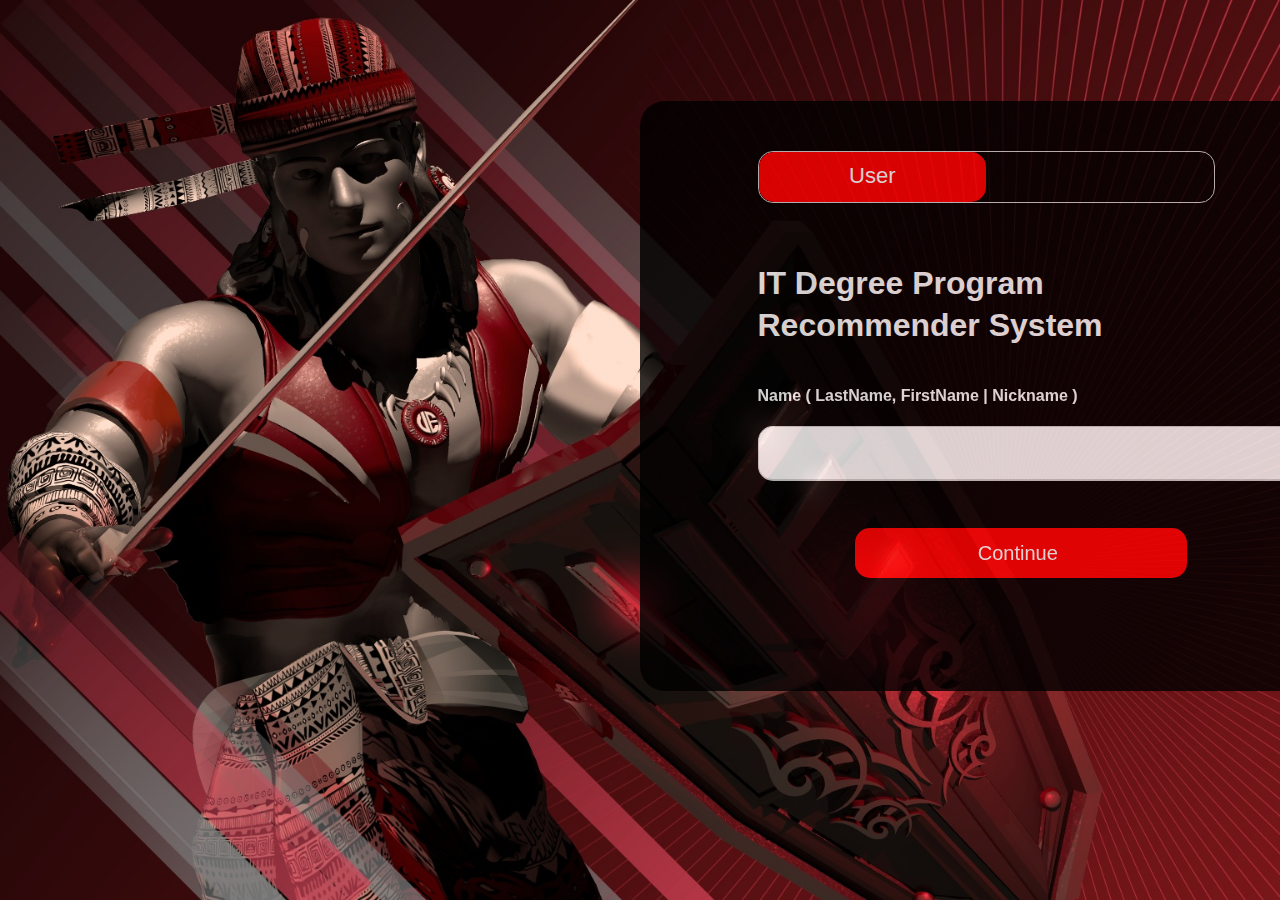
<file: templates/index.html>
<!DOCTYPE html>
<html lang="en">
<head>
    <meta charset="UTF-8">
    <meta name="viewport" content="width=device-width, initial-scale=1.0">
    <title>Login Page</title>
    <!--css link-->
    <link rel="stylesheet" href="../static/index-style.css">
</head>
<body>
    <!--container for login-->
    <div class="login-form">
        <div class="form-container">
            <!--container for user/admin-->
            <div class="slide-controls">
                <input type="radio" name="slide" id="login" checked>
                <input type="radio" name="slide" id="signup">
                <label for="login" class="slide login">User</label>
                <label for="signup" class="slide signup">Admin</label>
                <div class="slider-tab"></div>
            </div>
        </div>
        <!--container for app title-->
        <div style="margin-top: 8%;">
            <h1 style="color: white; text-align: left; padding-left: 15%; margin-bottom: 5px;">IT Degree Program</h1>
            <h1 style="color: white; text-align: left; padding-left: 15%; margin-top: 5px;">Recommender System</h1>
        </div>
        <!--container for input details-->
        <div class="form-container">
            <div class="form-inner">
                <!--user login page-->
                <form action="/login" class="login" method="post">
                <h4 style="color: white; text-align: left;">Name ( LastName, FirstName | Nickname )</h4>
                <div class="field">
                    <input type="text" name="username" placeholder="" required>
                </div>
                <div style="padding-left: 15%; margin-top: 8%;">
                    <div class="field btn">
                        <div class="btn-layer"></div>
                        <input type="submit" value="Continue">
                    </div>
                </div>
                </form>
                <!--admin login page-->
                <form action="" class="signup" method="post">
                <div class="field">
                    <input type="text" name="email" placeholder="Email Address" required>
                </div>
                <div class="field">
                    <input type="password" name="password" placeholder="Password" required>
                </div>
                <div style="padding-left: 15%; margin-top: 8%;">
                    <div class="field btn">
                        <div class="btn-layer"></div>
                        <input type="submit" value="Login">
                    </div>
                </div>
                </form>
            </div>
        </div>
    </div>
    <script>

    </script>
    <script src="../static/index-script.js"></script>
</body>
</html>
</file>
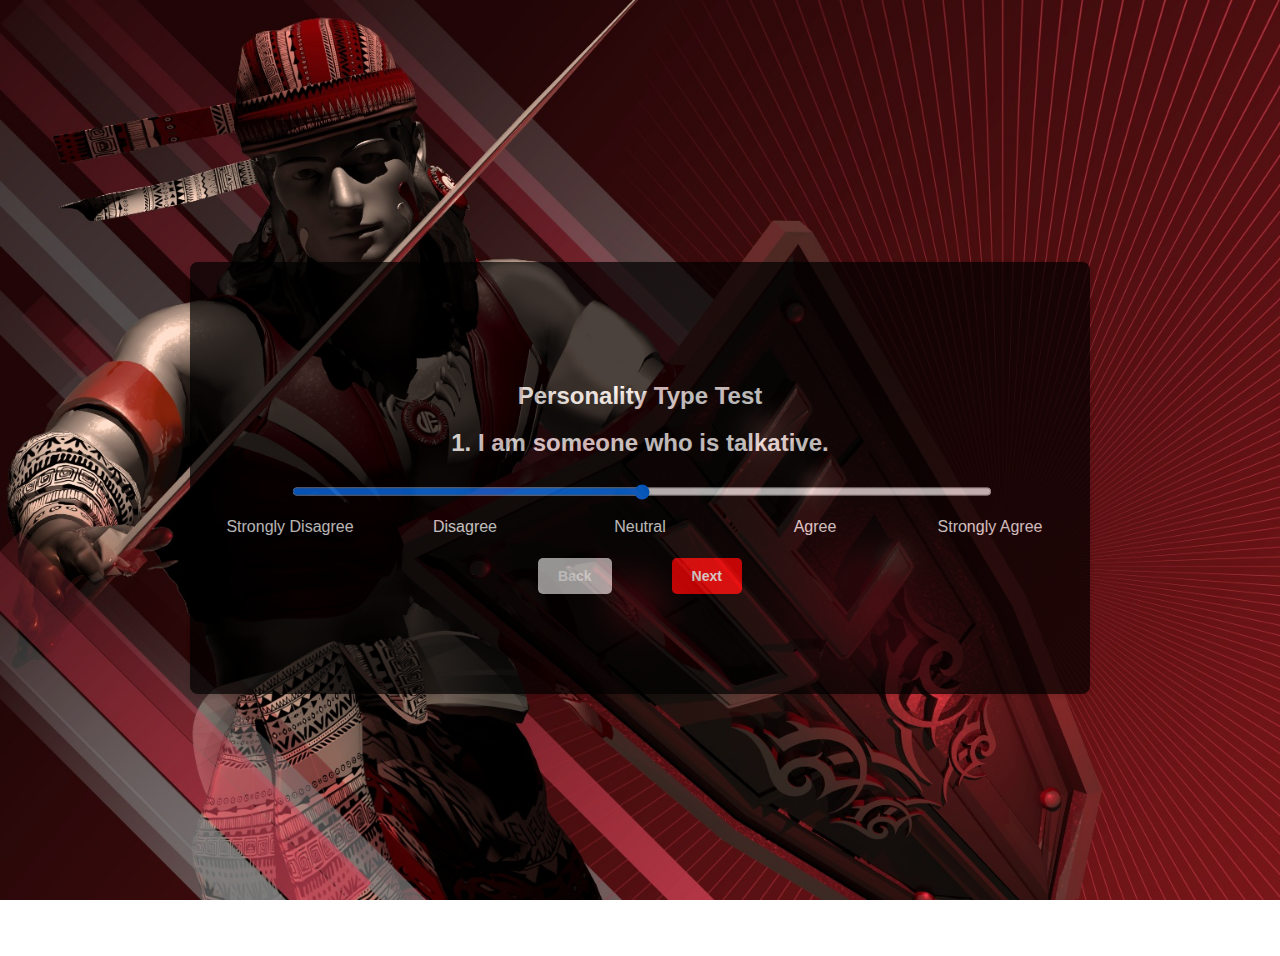
<file: bfi-test.html>
<!DOCTYPE html>
<html lang="en">
<head>
    <title>BFI-44 Personality Test</title>
    <style>
        body {
            background-image:url('../static/Images/wallpaper.jpg');
            background-attachment:fixed;
            background-repeat: no-repeat;
            background-size: cover;
            font-family: Roobert,-apple-system,BlinkMacSystemFont,"Segoe UI",Helvetica,Arial,sans-serif,"Apple Color Emoji","Segoe UI Emoji","Segoe UI Symbol";
            padding: 20px;
            display: flex;
            justify-content: center;
            align-items: center;
            height: 100vh;
        }
        .question-card {
            background: black;
            opacity: 0.7;
            border-radius: 8px;
            padding: 30px;
            box-shadow: 0 2px 5px rgba(0,0,0,0.1);
            max-width: 700px;
            width: 100%;
            text-align: center;
            padding: 100px;
        }
        .slider-container {
            margin: 20px 0;
        }
        .slider-container input[type="range"] {
            width: 100%;
            height: 25px;
        }
        .slider-labels {
            position: relative;
            width: 100%;
            margin-top: 10px;
            height: 20px;
            padding: 0 15px; /* Add padding to prevent clipping */
            box-sizing: border-box;
        }

        .slider-labels span {
            position: absolute;
            transform: translateX(-50%);
            width: max-content;
            font-size: 1em;
            white-space: nowrap;
        }

        .slider-labels span:nth-child(1) { left: 0%; text-align: left; }
        .slider-labels span:nth-child(2) { left: 25%; }
        .slider-labels span:nth-child(3) { left: 50%; }
        .slider-labels span:nth-child(4) { left: 75%; }
        .slider-labels span:nth-child(5) { left: 100%; text-align: right; }

        .navigation-buttons {
            margin-top: 20px;
            display: flex;
            justify-content: center;
            gap: 60px;
        }
        button {
            padding: 10px 20px;
            border: none;
            border-radius: 5px;
            background-color: red;
            color: white;
            cursor: pointer;
            font-weight: bold;
            font-size: 14px;
        }
        button:disabled {
            background-color: #ccc;
        }
        h2, span {
            color: white;
        }
    </style>
</head>
<body>
    <div class="question-card">
        <h2>Personality Type Test</h2>
        <h2 id="question-text"></h2>
        <div class="slider-container">
            <input type="range" min="1" max="5" id="question-range" value="3">
            <div class="slider-labels">
                <span>Strongly Disagree</span>
                <span>Disagree</span>
                <span>Neutral</span>
                <span>Agree</span>
                <span>Strongly Agree</span>
            </div>
        </div>

        <div class="navigation-buttons">
            <button id="back-btn" onclick="previousQuestion()">Back</button>
            <button id="next-btn" onclick="nextQuestion()">Next</button>
        </div>
    </div>

    <script>
        const questions = [
            "I am someone who is talkative.",
            "I am someone who tends to find fault with others.",
            "I am someone who does a thorough job.",
            "I am someone who is depressed.",
            "I am someone who is original, comes up with new ideas.",
            "I am someone who is reserved.",
            "I am someone who is helpful and unselfish with others.",
            "I am someone who can be somewhat careless.",
            "I am someone who is relaxed, handles stress well.",
            "I am someone who is curious about many different things.",
            "I am someone who is full of energy.",
            "I am someone who starts quarrel with others.",
            "I am someone who is a reliable worker.",
            "I am someone who can be tense.",
            "I am someone who is ingenious, deep thinker.",
            "I am someone who generates a lot of enthusiasm.",
            "I am someone who has a forgiving nature.",
            "I am someone who tends to be disorganized.",
            "I am someone who worries a lot.",
            "I am someone who has an active imagination.",
            "I am someone who tends to be quiet.",
            "I am someone who is generally trusting.",
            "I am someone who tends to be lazy.",
            "I am someone who is emotionally stable, not easily upset.",
            "I am someone who is inventive.",
            "I am someone who has an assertive personality.",
            "I am someone who can be cold and aloof.",
            "I am someone who perseveres until the task is finished.",
            "I am someone who can be moody.",
            "I am someone who values artistic.",
            "I am someone who is sometimes shy, inhibited.",
            "I am someone who is considerate and kind to almost.",
            "I am someone who does things efficiently.",
            "I am someone who remains calm in tense situations.",
            "I am someone who prefers work that is routine.",
            "I am someone who is outgoing, sociable.",
            "I am someone who is sometimes rude to others.",
            "I am someone who makes plans and follows through with them.",
            "I am someone who gets nervous easily.",
            "I am someone who likes to reflect, play with ideas.",
            "I am someone who has few artistic interests.",
            "I am someone who likes to cooperate with others.",
            "I am someone who is easily distracted",
            "I am someone who is sophisticated in art, music, or literature"
        ];

        const answers = new Array(44).fill(3);
        let currentIndex = 0;

        function updateQuestion() {
            document.getElementById("question-text").textContent = `${currentIndex + 1}. ${questions[currentIndex]}`;
            document.getElementById("question-range").value = answers[currentIndex];

            document.getElementById("back-btn").disabled = currentIndex === 0;

            const nextBtn = document.getElementById("next-btn");
            nextBtn.textContent = currentIndex === questions.length - 1 ? "Submit" : "Next";
        }

        function previousQuestion() {
            if (currentIndex > 0) {
                answers[currentIndex] = parseInt(document.getElementById("question-range").value);
                currentIndex--;
                updateQuestion();
            }
        }

        function nextQuestion() {
            answers[currentIndex] = parseInt(document.getElementById("question-range").value);

            if (currentIndex === questions.length - 1) {
                submitBFI();
            } else {
                currentIndex++;
                updateQuestion();
            }
        }

        function submitBFI() {
            const traits = {
                O: [5, 10, 15, 20, 25, 30, 35, 40, 44],
                C: [3, 8, 13, 18, 23, 28, 33, 38, 43],
                E: [1, 6, 11, 16, 21, 26, 31, 36],
                A: [2, 7, 12, 17, 22, 27, 32, 37, 42],
                N: [4, 9, 14, 19, 24, 29, 34, 39, 41]
            };

            const reversed = [6, 21, 31, 2, 12, 27, 37, 9, 19, 29, 41, 8, 18, 23, 43];
            const scores = { O: 0, C: 0, E: 0, A: 0, N: 0 };

            for (let trait in traits) {
                traits[trait].forEach(q => {
                    let val = answers[q - 1];
                    if (reversed.includes(q)) val = 6 - val;
                    scores[trait] += val;
                });
            }

            const resultArray = [scores.O, scores.C, scores.E, scores.A, scores.N];

            const form = document.createElement("form");
            form.method = "POST";
            form.action = "/personality_test";

            const input = document.createElement("input");
            input.type = "hidden";
            input.name = "bfi_scores";
            input.value = JSON.stringify(resultArray);
            form.appendChild(input);

            document.body.appendChild(form);
            form.submit();
        }

        // Loads first question
        updateQuestion();
    </script>
</body>
</html>
</file>
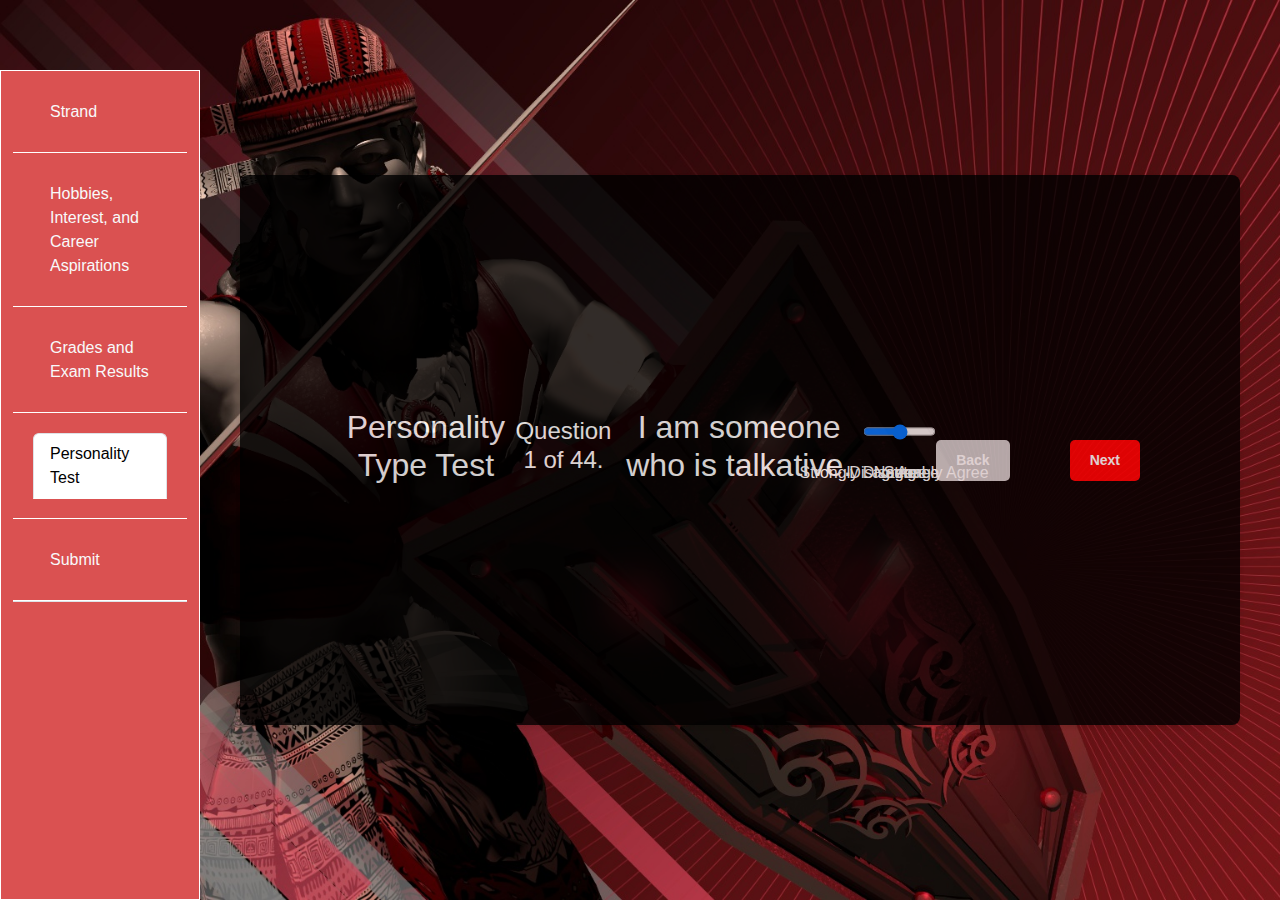
<file: templates/bfi-test.html>
<!DOCTYPE html>
<html lang="en">
<head>
    <meta charset="UTF-8">
    <meta name="viewport" content="width=device-width, initial-scale=1.0">
    <title>Personality Test Form</title>
    <link href="https://cdn.jsdelivr.net/npm/bootstrap@5.3.2/dist/css/bootstrap.min.css" rel="stylesheet">
    <link href="../static/personality-styles.css" rel="stylesheet">
    <style>
        body {
              animation: fadeIn 1s ease-in-out;
              color: white;
          }
          @keyframes fadeIn {
              from { opacity: 0; }
              to { opacity: 1; }
          }
    </style>
</head>
<body>
    <div class="container fixed-nav">
        <ul class="nav nav-tabs justify-content-center">
            <li class="nav-item">
                <a class="nav-link text-light" href="#">Strand</a>
            </li>
            <li class="nav-item">
                <a class="nav-link text-light" href="#">Hobbies, Interest, and Career Aspirations</a>
            </li>
            <li class="nav-item">
                <a class="nav-link text-light" href="#">Grades and Exam Results</a>
            </li>
            <li class="nav-item">
                <a class="nav-link active" href="#">Personality Test</a>
            </li>
            <li class="nav-item">
                <a class="nav-link text-light" href="#">Submit</a>
            </li>
        </ul>
    </div>
    <div class="card-contain">
        <h2>Personality Type Test</h2>
        <h4 id="question-number"></h4>
        <h2 id="question-text"></h2>
        <div class="slide-contain">
            <input type="range" min="1" max="5" id="question-range" value="3">
            <div class="slider-labels-style">
                <span>Strongly Disagree</span>
                <span>Disagree</span>
                <span>Neutral</span>
                <span>Agree</span>
                <span>Strongly Agree</span>
            </div>
        </div>

        <div class="navigation-buttons">
            <button id="back-btn" onclick="previousQuestion()">Back</button>
            <button id="next-btn" onclick="nextQuestion()">Next</button>
        </div>
    </div>

    <script>
        const questions = [
            "I am someone who is talkative.",
            "I am someone who tends to find fault with others.",
            "I am someone who does a thorough job.",
            "I am someone who is depressed.",
            "I am someone who is original, comes up with new ideas.",
            "I am someone who is reserved.",
            "I am someone who is helpful and unselfish with others.",
            "I am someone who can be somewhat careless.",
            "I am someone who is relaxed, handles stress well.",
            "I am someone who is curious about many different things.",
            "I am someone who is full of energy.",
            "I am someone who starts quarrel with others.",
            "I am someone who is a reliable worker.",
            "I am someone who can be tense.",
            "I am someone who is ingenious, deep thinker.",
            "I am someone who generates a lot of enthusiasm.",
            "I am someone who has a forgiving nature.",
            "I am someone who tends to be disorganized.",
            "I am someone who worries a lot.",
            "I am someone who has an active imagination.",
            "I am someone who tends to be quiet.",
            "I am someone who is generally trusting.",
            "I am someone who tends to be lazy.",
            "I am someone who is emotionally stable, not easily upset.",
            "I am someone who is inventive.",
            "I am someone who has an assertive personality.",
            "I am someone who can be cold and aloof.",
            "I am someone who perseveres until the task is finished.",
            "I am someone who can be moody.",
            "I am someone who values artistic.",
            "I am someone who is sometimes shy, inhibited.",
            "I am someone who is considerate and kind to almost.",
            "I am someone who does things efficiently.",
            "I am someone who remains calm in tense situations.",
            "I am someone who prefers work that is routine.",
            "I am someone who is outgoing, sociable.",
            "I am someone who is sometimes rude to others.",
            "I am someone who makes plans and follows through with them.",
            "I am someone who gets nervous easily.",
            "I am someone who likes to reflect, play with ideas.",
            "I am someone who has few artistic interests.",
            "I am someone who likes to cooperate with others.",
            "I am someone who is easily distracted",
            "I am someone who is sophisticated in art, music, or literature"
        ];

        const answers = new Array(44).fill(3);
        let currentIndex = 0;

        function updateQuestion() {
            document.getElementById("question-number").textContent = `Question ${currentIndex + 1} of 44.`
            document.getElementById("question-text").textContent = `${questions[currentIndex]}`;
            document.getElementById("question-range").value = answers[currentIndex];

            document.getElementById("back-btn").disabled = currentIndex === 0;

            const nextBtn = document.getElementById("next-btn");
            nextBtn.textContent = currentIndex === questions.length - 1 ? "Submit" : "Next";
        }

        function previousQuestion() {
            if (currentIndex > 0) {
                answers[currentIndex] = parseInt(document.getElementById("question-range").value);
                currentIndex--;
                updateQuestion();
            }
        }

        function nextQuestion() {
            answers[currentIndex] = parseInt(document.getElementById("question-range").value);

            if (currentIndex === questions.length - 1) {
                submitBFI();
            } else {
                currentIndex++;
                updateQuestion();
            }
        }

        function submitBFI() {
            const traits = {
                O: [5, 10, 15, 20, 25, 30, 35, 40, 44],
                C: [3, 8, 13, 18, 23, 28, 33, 38, 43],
                E: [1, 6, 11, 16, 21, 26, 31, 36],
                A: [2, 7, 12, 17, 22, 27, 32, 37, 42],
                N: [4, 9, 14, 19, 24, 29, 34, 39, 41]
            };

            const reversed = [6, 21, 31, 2, 12, 27, 37, 9, 19, 29, 41, 8, 18, 23, 43];
            const scores = { O: 0, C: 0, E: 0, A: 0, N: 0 };

            for (let trait in traits) {
                traits[trait].forEach(q => {
                    let val = answers[q - 1];
                    if (reversed.includes(q)) val = 6 - val;
                    scores[trait] += val;
                });
            }

            const resultArray = [scores.O, scores.C, scores.E, scores.A, scores.N];

            const form = document.createElement("form");
            form.method = "POST";
            form.action = "/personality_test";

            const input = document.createElement("input");
            input.type = "hidden";
            input.name = "bfi_scores";
            input.value = JSON.stringify(resultArray);
            form.appendChild(input);

            document.body.appendChild(form);
            form.submit();
        }

        // Loads first question
        updateQuestion();
    </script>
</body>
</html>
</file>
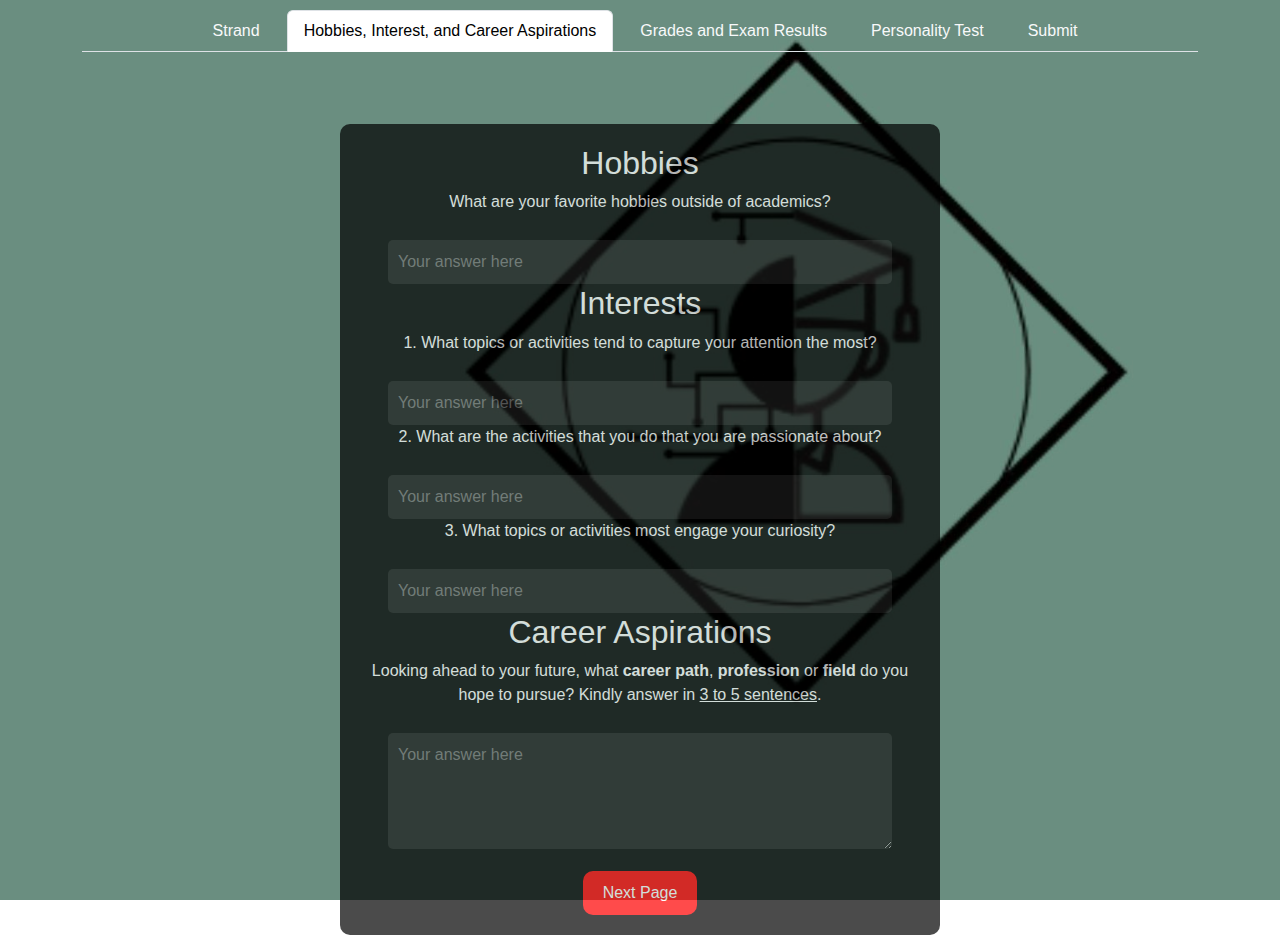
<file: templates/hobbies.html>
<!DOCTYPE html>
<html lang="en">
<head>
    <meta charset="UTF-8">
    <meta name="viewport" content="width=device-width, initial-scale=1.0">
    <title>Hobbies, Interests & Career Aspirations</title>
    <link href="https://cdn.jsdelivr.net/npm/bootstrap@5.3.2/dist/css/bootstrap.min.css" rel="stylesheet">
    <!-- CSS Link -->
    <link rel="stylesheet" href="../static/hobby-style.css">
    <style>
        body {
            animation: fadeIn 1s ease-in-out;
            color: white;
        }
        @keyframes fadeIn {
            from { opacity: 0; }
            to { opacity: 1; }
        }
    </style>
</head>
<body>
    <div class="container fixed-nav">
        <ul class="nav nav-tabs justify-content-center">
            <li class="nav-item">
                <a class="nav-link text-light" href="#">Strand</a>
            </li>
            <li class="nav-item">
                <a class="nav-link active" href="#">Hobbies, Interest, and Career Aspirations</a>
            </li>
            <li class="nav-item">
                <a class="nav-link text-light" href="#">Grades and Exam Results</a>
            </li>
            <li class="nav-item">
                <a class="nav-link text-light" href="#">Personality Test</a>
            </li>
            <li class="nav-item">
                <a class="nav-link text-light" href="#">Submit</a>
            </li>
        </ul>
    </div>
    <br><br><br>
    <div class="main-container">
        <!-- <div class="header-container">Hobbies, Interests, Career Aspirations</div> -->
        <div class="content-container">
            <form id="hobbyForm" method="post" onsubmit="event.preventDefault(); collectInputsAndSubmit();">
                <section id="hobbies">
                    <h2>Hobbies</h2>
                    <p>What are your favorite hobbies outside of academics?</p>
                    <input type="text" placeholder="Your answer here" name="hobby" required>
                </section>
                
                <section id="interests">
                    <h2>Interests</h2>
                    <p>1. What topics or activities tend to capture your attention the most?</p>
                    <input type="text" placeholder="Your answer here" name="interest1" required>
                    
                    <p>2. What are the activities that you do that you are passionate about?</p>
                    <input type="text" placeholder="Your answer here" name="interest2" required>
                    
                    <p>3. What topics or activities most engage your curiosity?</p>
                    <input type="text" placeholder="Your answer here" name="interest3" required>
                </section>
                
                <section id="career">
                    <h2>Career Aspirations</h2>
                    <p>Looking ahead to your future, what <strong>career path</strong>, <strong>profession</strong> or <strong>field</strong> do you hope to pursue? Kindly answer in <u>3 to 5 sentences</u>.</p>
                    <textarea name="career" placeholder="Your answer here" rows="4" required onsubmit="verifySentences()"></textarea>
                </section>
                <button type="submit">Next Page</button>
            </form>
        </div>
    </div>
    <script>
        function collectInputsAndSubmit() {
            const form = document.getElementById("hobbyForm");

            const data = {
                hobby: document.querySelector("input[name='hobby']").value.trim(),
                interest1: document.querySelector("input[name='interest1']").value.trim(),
                interest2: document.querySelector("input[name='interest2']").value.trim(),
                interest3: document.querySelector("input[name='interest3']").value.trim(),
                career: document.querySelector("textarea[name='career']").value.trim()
            };

            const hiddenInput = document.createElement("input");
            hiddenInput.type = "hidden";
            hiddenInput.name = "text_inputs";
            hiddenInput.value = JSON.stringify(data);

            form.appendChild(hiddenInput);
            form.submit();
        }

        function verifySentences(input) {
            const sentencePattern = /[A-Za-z0-9][^.!?]*[.!?]/g;
            const sentences = input.match(sentencePattern);

            if (sentences && sentences.length >= 3 && sentences.length <= 5) {
                console.log("Valid input. Number of sentences: " + sentences.length);
            } else {
                console.log("Invalid input. Please enter 3 to 5 sentences.");
            }
        }

        // Sample input
        const inputText = "This is the first sentence. This is the second. This is the third one.";
        verifySentences(inputText);
    </script>
    <script src="../static/index-script.js"></script>
</body>
</html>
</file>
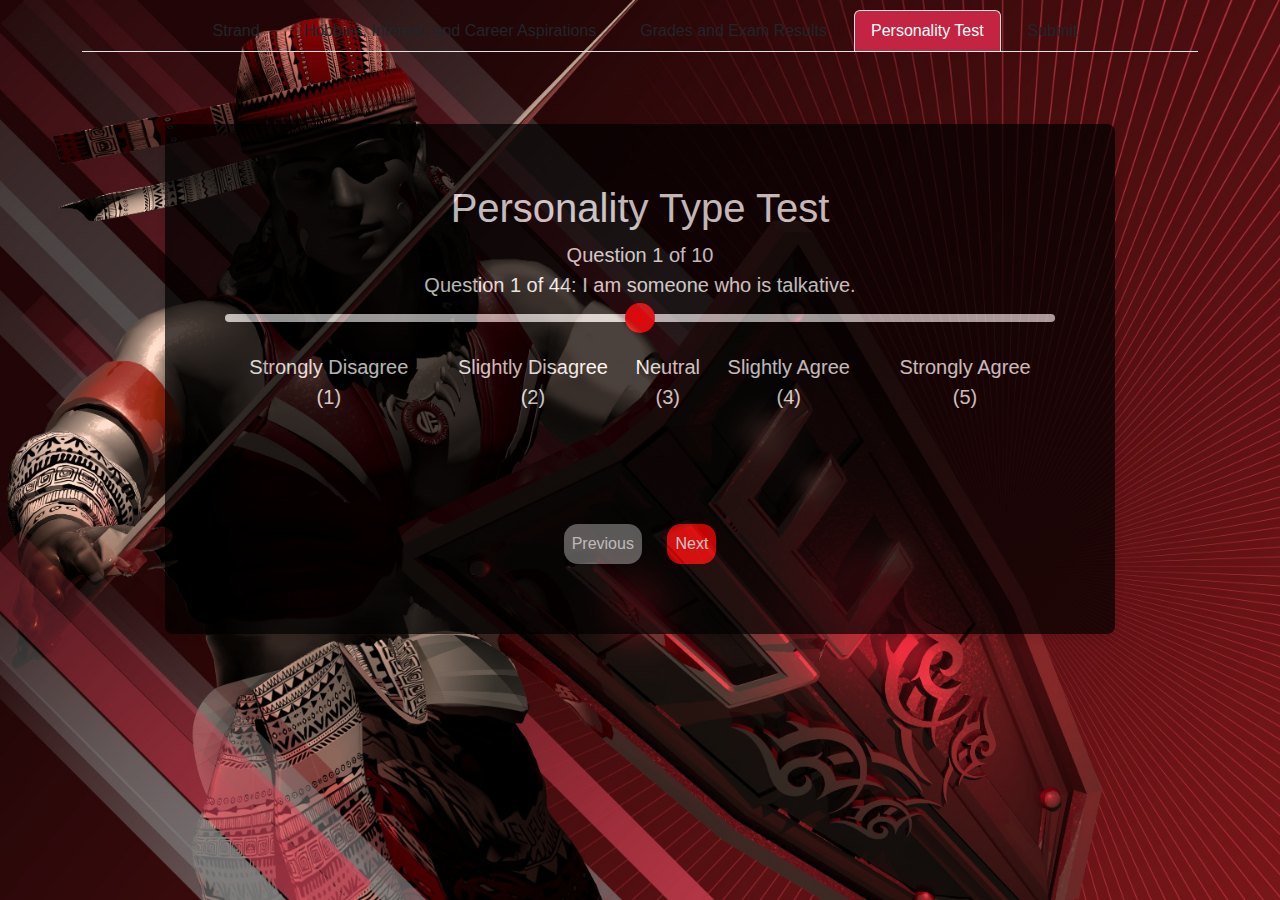
<file: templates/personality_test.html>
<!DOCTYPE html>
<html lang="en">
    <head>
        <meta charset="UTF-8">
        <meta name="viewport" content="width=device-width, initial-scale=1.0">
        <title>Personality Test</title>
        <link href="https://cdn.jsdelivr.net/npm/bootstrap@5.3.2/dist/css/bootstrap.min.css" rel="stylesheet">
        <!--css link-->
        <link rel="stylesheet" href="../static/personality-style.css">
        <style>
          body {
              animation: fadeIn 1s ease-in-out;
              color: white;
          }
          @keyframes fadeIn {
              from { opacity: 0; }
              to { opacity: 1; }
          }
      </style>
    </head>
<body>
    <div class="container fixed-nav">
        <ul class="nav nav-tabs justify-content-center">
            <li class="nav-item">
                <a class="nav-link text-dark" href="#">Strand</a>
            </li>
            <li class="nav-item">
                <a class="nav-link text-dark" href="#">Hobbies, Interest, and Career Aspirations</a>
            </li>
            <li class="nav-item">
                <a class="nav-link text-dark" href="#">Grades and Exam Results</a>
            </li>
            <li class="nav-item">
                <a class="nav-link active" href="#">Personality Test</a>
            </li>
            <li class="nav-item">
                <a class="nav-link text-dark " href="#">Submit</a>
            </li>
        </ul>
    </div>
    <br><br><br>

    <div class="main-page">
        <h1>Personality Type Test</h1>
        <form onsubmit="event.preventDefault(); calculateBFIAndSubmit();">
          <div id="progress">Question <span id="questionNumber">1</span> of 10</div>
          <div class="question-card" id="questionCard">
              <div class="question" id="questionText"></div>
              <input type="range" min="1" max="5" value="3" id="answerSlider">
              <div class="slider-options">
                <label class="pertype-ans" value=1>Strongly Disagree<br>(1)</label>
                <label class="pertype-ans">Slightly Disagree<br>(2)</label>
                <label class="pertype-ans3">Neutral<br>(3)</label>
                <label class="pertype-ans">Slightly Agree<br>(4)</label>
                <label class="pertype-ans">Strongly Agree<br>(5)</label>
              </div>

              <div class="navigation">
                <button id="prevBtn">Previous</button>
                <button id="nextBtn">Next</button>
              </div>
            </div>
        </form>

          <script>
          </script>
          <script>
            const questions = [
              "I am someone who is talkative.",
              "I am someone who tends to find fault with others.",
              "I am someone who does a thorough job.",
              "I am someone who is depressed.",
              "I am someone who is original, comes up with new ideas.",
              "I am someone who is reserved.",
              "I am someone who is helpful and unselfish with others.",
              "I am someone who can be somewhat careless.",
              "I am someone who is relaxed, handles stress well.",
              "I am someone who is curious about many different things.",
              "I am someone who is full of energy.",
              "I am someone who starts quarrel with others.",
              "I am someone who is a reliable worker.",
              "I am someone who can be tense.",
              "I am someone who is ingenious, deep thinker.",
              "I am someone who generates a lot of enthusiasm.",
              "I am someone who has a forgiving nature.",
              "I am someone who tends to be disorganized.",
              "I am someone who worries a lot.",
              "I am someone who has an active imagination.",
              "I am someone who tends to be quiet.",
              "I am someone who is generally trusting.",
              "I am someone who tends to be lazy.",
              "I am someone who is emotionally stable, not easily upset.",
              "I am someone who is inventive.",
              "I am someone who has an assertive personality.",
              "I am someone who can be cold and aloof.",
              "I am someone who perseveres until the task is finished.",
              "I am someone who can be moody.",
              "I am someone who values artistic.",
              "I am someone who is sometimes shy, inhibited.",
              "I am someone who is considerate and kind to almost.",
              "I am someone who does things efficiently.",
              "I am someone who remains calm in tense situations.",
              "I am someone who prefers work that is routine.",
              "I am someone who is outgoing, sociable.",
              "I am someone who is sometimes rude to others.",
              "I am someone who makes plans and follows through with them.",
              "I am someone who gets nervous easily.",
              "I am someone who likes to reflect, play with ideas.",
              "I am someone who has few artistic interests.",
              "I am someone who likes to cooperate with others.",
              "I am someone who is easily distracted",
              "I am someone who is sophisticated in art, music, or literature"
            ];
        
            let currentQuestion = 0;
            const responses = new Array(questions.length).fill(3);
        
            const questionText = document.getElementById('questionText');
            const answerSlider = document.getElementById('answerSlider');
            const prevBtn = document.getElementById('prevBtn');
            const nextBtn = document.getElementById('nextBtn');
        
            function loadQuestion(index) {
              questionText.textContent = `Question ${index + 1} of ${questions.length}: ${questions[index]}`;
              answerSlider.value = responses[index];
              prevBtn.disabled = index === 0;
              nextBtn.textContent = index === questions.length - 1 ? "Submit" : "Next";
              if (index === questions.length - 1) {
                nextBtn.type = "submit";  // Makes it a form submit
              }
            }

            answerSlider.addEventListener('input', () => {
              responses[currentQuestion] = parseInt(answerSlider.value);
            });
        
            prevBtn.addEventListener('click', () => {
              if (currentQuestion > 0) {
                currentQuestion--;
                loadQuestion(currentQuestion);
              }
            });

            function calculateBFIAndSubmit() {
            const traits = {
                O: [5, 10, 15, 20, 25, 30, 35, 40, 44],
                C: [3, 8, 13, 18, 23, 28, 33, 38, 43],
                E: [1, 6, 11, 16, 21, 26, 31, 36],
                A: [2, 7, 12, 17, 22, 27, 32, 37, 42],
                N: [4, 9, 14, 19, 24, 29, 34, 39, 41]
            };

            const reversed = [6, 21, 31, 2, 12, 27, 37, 9, 19, 29, 41, 8, 18, 23, 43];
            const scores = { O: 0, C: 0, E: 0, A: 0, N: 0 };

            for (let trait in traits) {
                traits[trait].forEach(q => {
                    let val = parseInt(document.querySelector(answerSlider.value) || 0);
                    if (reversed.includes(q)) val = 6 - val;
                    scores[trait] += val;
                });
            }

            // Form to submit values to backend
            const form = document.createElement("form");
            form.method = "POST";
            form.action = "/personality_test";

            Object.keys(scores).forEach(trait => {
                const input = document.createElement("input");
                input.type = "hidden";
                input.name = trait;
                input.value = scores[trait];
                form.appendChild(input);
            });

            document.body.appendChild(form);
            form.submit();
            }
        
            nextBtn.addEventListener('click', () => {
              if (currentQuestion < questions.length - 1) {
                currentQuestion++;
                loadQuestion(currentQuestion);
              // } else {
              //   console.log("Submitted responses:", responses);
              //   alert("Thank you for completing the test! n\Processing your IT degree.....");
              }
            });
        
            loadQuestion(currentQuestion);
          </script>
</body>
</html>
</file>
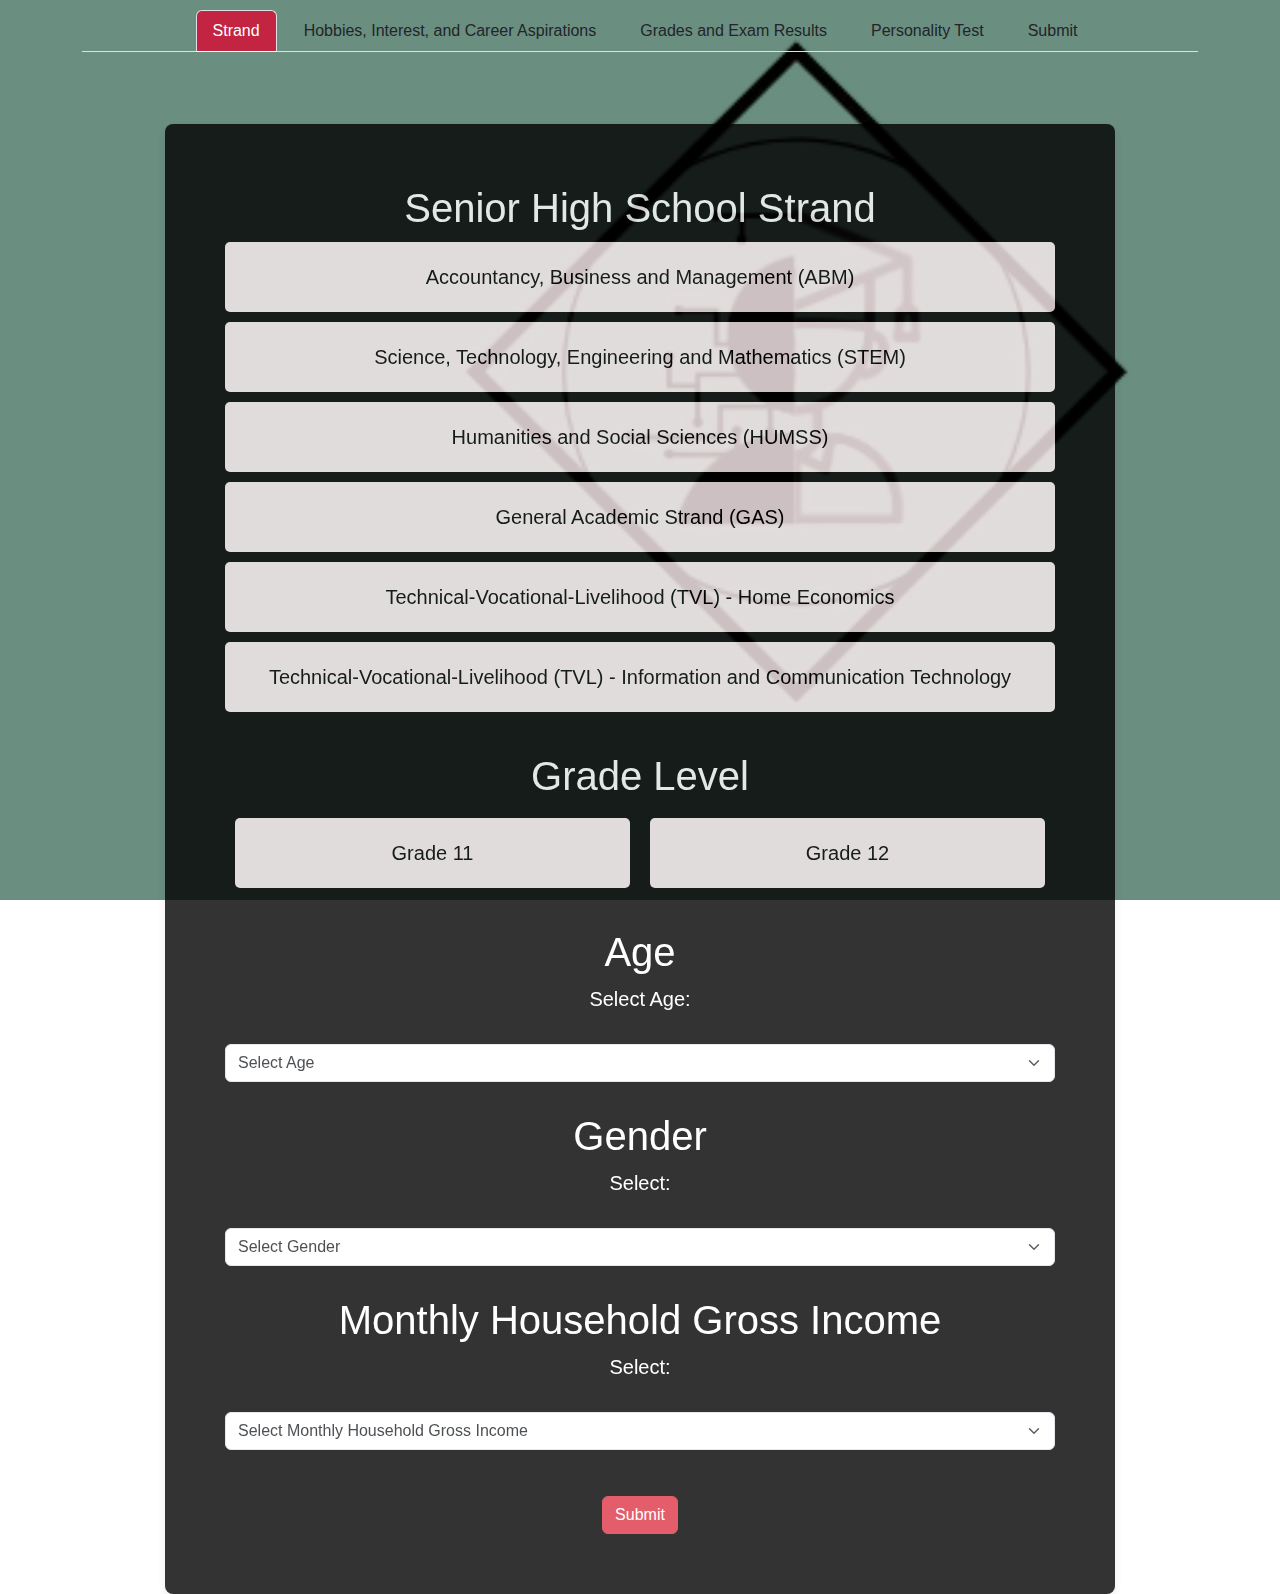
<file: templates/strandprofile.html>
<!DOCTYPE html>
<html lang="en">
<head>
    <meta charset="UTF-8">
    <meta name="viewport" content="width=device-width, initial-scale=1.0">
    <title>Profile</title>
    <link href="https://cdn.jsdelivr.net/npm/bootstrap@5.3.2/dist/css/bootstrap.min.css" rel="stylesheet">
    <!--css link-->
    <link rel="stylesheet" href="../static/strand-style.css">
    <style>
        body {
            animation: fadeIn 1s ease-in-out;
            color: white;
        }
        @keyframes fadeIn {
            from { opacity: 0; }
            to { opacity: 1; }
        }
    </style>
</head>
<body>
    <div class="container fixed-nav">
        <ul class="nav nav-tabs justify-content-center">
            <li class="nav-item">
                <a class="nav-link active" href="#">Strand</a>
            </li>
            <li class="nav-item">
                <a class="nav-link text-dark" href="#">Hobbies, Interest, and Career Aspirations</a>
            </li>
            <li class="nav-item">
                <a class="nav-link text-dark" href="#">Grades and Exam Results</a>
            </li>
            <li class="nav-item">
                <a class="nav-link text-dark" href="#">Personality Test</a>
            </li>
            <li class="nav-item">
                <a class="nav-link text-dark" href="#">Submit</a>
            </li>
        </ul>
    </div>
    <br><br><br>
    <div class="main-page">
            <h1>Senior High School Strand</h1>
            <form id="profileForm" method="post" onsubmit="event.preventDefault(); collectAndSubmit();">
                <div class="strand-box" data-value="Accountancy, Business and Management (ABM)">Accountancy, Business and Management (ABM)</div>
                <div class="strand-box" data-value="Science, Technology, Engineering and Mathematics (STEM)">Science, Technology, Engineering and Mathematics (STEM)</div>
                <div class="strand-box" data-value="Humanities and Social Sciences (HUMSS)">Humanities and Social Sciences (HUMSS)</div>
                <div class="strand-box" data-value="General Academic Strand (GAS)">General Academic Strand (GAS)</div>
                <div class="strand-box" data-value="Technical-Vocational-Livelihood (TVL) - Home Economics">Technical-Vocational-Livelihood (TVL) - Home Economics</div>
                <div class="strand-box" data-value="Technical-Vocational-Livelihood (TVL) - Information and Communication Technology">Technical-Vocational-Livelihood (TVL) - Information and Communication Technology</div>
                
                <input type="hidden" name="selectedStrand" id="selectedStrand"><br>

                <h1>Grade Level</h1>
                <div class="grade-container">
                    <div class="grade" data-value="Grade 11">Grade 11</div>
                    <div class="grade" data-value="Grade 12">Grade 12</div>
                </div><br>
                
                <input type="hidden" name="selectedGrade" id="selectedGrade">

                <h1>Age</h1>
                <div class="age-container">
                    <label for="ageSelect">Select Age:</label><br><br>
                    <select class="form-select" id="ageSelect" name="selectedAge">
                        <option value="">Select Age</option>
                        <option value="15 and below">15 years old and below</option>
                        <option value="16">16 years old</option>
                        <option value="17">17 years old</option>
                        <option value="18">18 years old</option>
                        <option value="19">19 years old</option>
                        <option value="20 and above">20 years old and above</option>
                    </select>
                </div>
                
                <input type="hidden" name="selectedAge" id="selectedAge">
                <br>
                <h1>Gender</h1>
                <div class="gender-container">
                    <label for="genderSelect">Select:</label><br><br>
                    <select class="form-select" id="genderSelect" name="selectedGender">
                        <option value="">Select Gender</option>
                        <option value="Male">Male</option>
                        <option value="Female">Female</option>
                        <option value="Other">Other</option>
                    </select>
                </div>
                
                <input type="hidden" name="selectedGender" id="selectedGender"><br>

                <h1>Monthly Household Gross Income</h1>
                <div class="income-container">
                    <label for="incomeSelect">Select:</label><br><br>
                    <select class="form-select" id="incomeSelect" name="selectedIncome">
                        <option value="">Select Monthly Household Gross Income</option>
                        <option value="Below 12,100">₱12,100 and below</option>
                        <option value="12,101 - 24,200">₱12,100 - below ₱24,200</option>
                        <option value="24,201 - 36,300">₱24,200 - below ₱48,400</option>
                        <option value="48,401 - 84,600">₱48,400 - below ₱84,600</option>
                        <option value="84,601 - 145,000">₱84,600 - below ₱145,000</option>
                        <option value="145,001 - 241,700">₱145,000 - below ₱241,700</option>
                        <option value="241,701">₱241,700 and above</option>
                    </select>
                </div>

                <input type="hidden" name="selectedIncome" id="selectedIncome"><br>
                
                <button type="submit" class="btn btn-danger mt-3">Submit</button>
            </form>
        </div>
    </div>

    <script>
        const strandBoxes = document.querySelectorAll('.strand-box');
        const gradeBoxes = document.querySelectorAll('.grade');

        const selectedStrandInput = document.getElementById('selectedStrand');
        const selectedGradeInput = document.getElementById('selectedGrade');
        const genderSelect = document.getElementById('genderSelect');
        const ageSelect = document.getElementById('ageSelect');
        const incomeSelect = document.getElementById('incomeSelect');

        strandBoxes.forEach(box => {
            box.addEventListener('click', function() {
                strandBoxes.forEach(b => b.classList.remove('selected'));
                this.classList.add('selected');
                selectedStrandInput.value = this.getAttribute('data-value');
            });
        });

        gradeBoxes.forEach(box => {
            box.addEventListener('click', function() {
                gradeBoxes.forEach(b => b.classList.remove('selected'));
                this.classList.add('selected');
                selectedGradeInput.value = this.getAttribute('data-value');
            });
        });

        // Sends the data in an array to backend
        function collectAndSubmit() {
            const selects = document.querySelectorAll(".form-select");
            const selectedValues = [];

            selects.forEach(select => {
                const selectedOption = select.options[select.selectedIndex];
                const dataValue = selectedOption.getAttribute("data-value");
                const finalValue = dataValue ? dataValue : selectedOption.value;
                if (finalValue) {
                    selectedValues.push(finalValue);
                }
            });

            // Add to form as hidden input
            const hiddenInput = document.createElement("input");
            hiddenInput.type = "hidden";
            hiddenInput.name = "student_input_array";
            hiddenInput.value = JSON.stringify(selectedValues);

            const form = document.getElementById("profileForm");
            form.appendChild(hiddenInput);
            form.submit();
        }

        // document.getElementById('profileForm').addEventListener('submit', function(event) {
        //     event.preventDefault();
        //     const selectedStrand = selectedStrandInput.value;
        //     const selectedGrade = selectedGradeInput.value;
        //     const selectedGender = genderSelect.value;
        //     const selectedIncome = incomeSelect.value;
        //     const selectedAge = ageSelect.value;



        //     if (selectedStrand && selectedGrade && selectedGender && selectedAge && selectedIncome) {
        //         alert('Selected Strand: ' + selectedStrand + '\nSelected Grade: ' + selectedGrade + '\nSelected Gender: ' + selectedGender + '\nSelected Age: ' + selectedAge + '\nSelected Monthly Income: ' + selectedIncome);
        //     } else {
        //         alert('Please select a strand, a grade, a gender, a gross monthly income, and an age before submitting.');
        //     }
        // });
    </script>

    <script src="../static/index-script.js"></script>
</body>
</html>
</file>
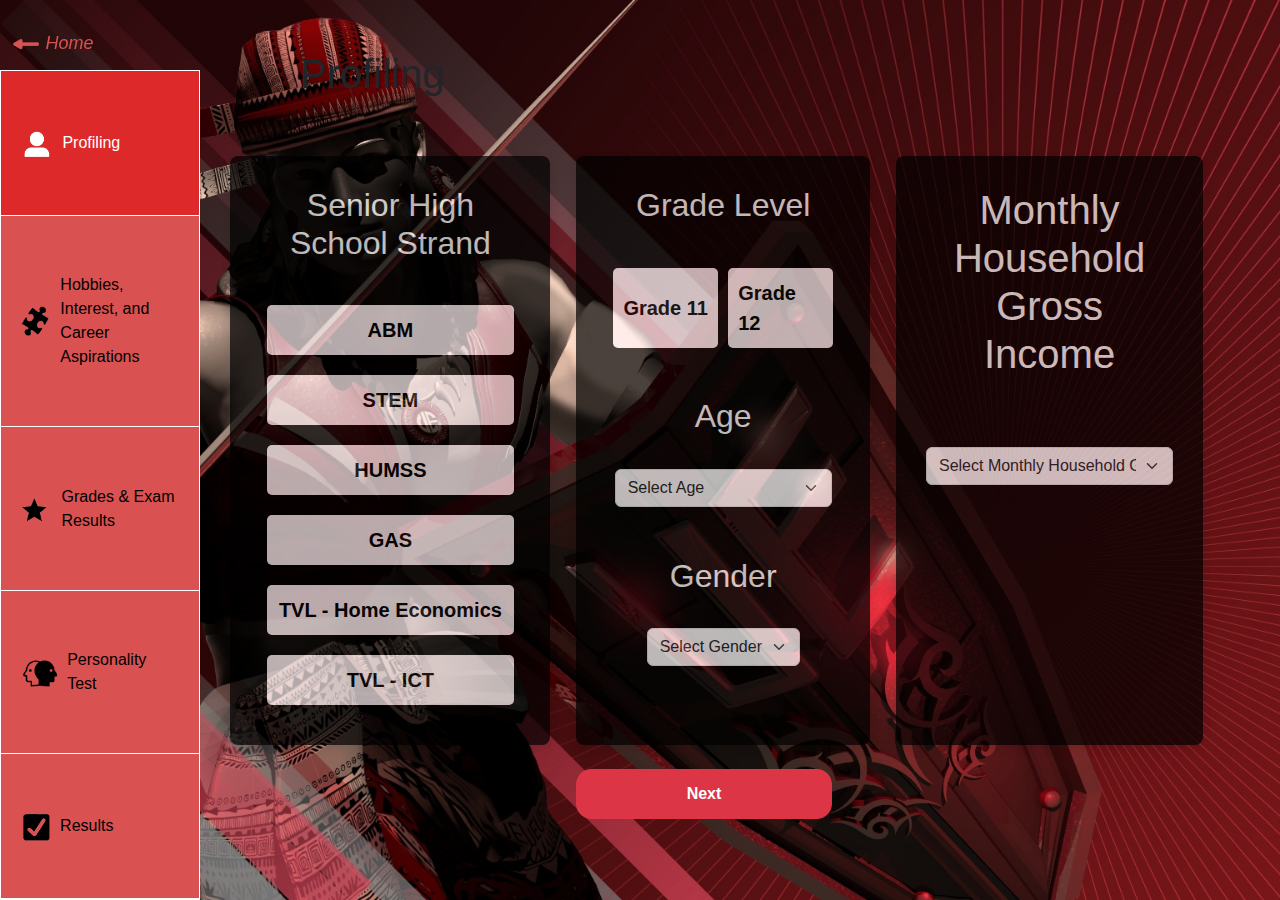
<file: templates/strandprofile1.html>
<!DOCTYPE html>
<html lang="en">
<head>
    <meta charset="UTF-8"> 
    <meta name="viewport" content="width=device-width, initial-scale=1.0">
    <title>Profile</title>
    <link href="https://cdn.jsdelivr.net/npm/bootstrap@5.3.2/dist/css/bootstrap.min.css" rel="stylesheet">
    <link rel="stylesheet" href='../static/index-style1.css';>
    <style>
        body {
            animation: fadeIn 1s ease-in-out;
        }
        @keyframes fadeIn {
            from { opacity: 0; }
            to { opacity: 1; }
        }
    </style>

</head>
<body>
    <div>
    <a href="/logout" class="header-link">
        <img src="../static/Images/arrow-home.png"><i>Home</i></a>
    </div>
        <div class="fixed-nav">
            <a href="#" class="nav-item-active">
                <img src="../static/Images/profile-active.png" class="nav-icon" alt="Profile Icon"> Profiling
            </a>
            <a class="nav-item">
                <img src="../static/Images/hobbies-na.png" class="nav-icon" alt="Hobbies Icon"> Hobbies, Interest, and Career Aspirations
            </a>
            <a class="nav-item">
                <img src="../static/Images/grades-na.png" class="nav-icon" alt="Grades Icon"> Grades & Exam Results
            </a>
            <a class="nav-item">
                <img src="../static/Images/personality-na.png" class="nav-icon" alt="Personality Test Icon"> Personality Test
            </a>
            <a class="nav-item">
                <img src="../static/Images/results-na.png" class="nav-icon" alt="Results Icon"> Results
            </a>
        </div>
    
    <div style="margin-left: 250px; padding: 50px;">
        <h1>Profiling</h1>
    </div>
    <div class="container-form">
        <form id="custom-form" method="post">
            <div class="flex-container">
                <div class="main-page-strand" id="checkbox1">
                <h2 align="center">Senior High School Strand</h2>
                <br>
                    <div class="strand-box" data-value="ABM" data-selectable>ABM</div>
                    <div class="strand-box" data-value="STEM" data-selectable>STEM</div>
                    <div class="strand-box" data-value="HUMSS" data-selectable>HUMSS</div>
                    <div class="strand-box" data-value="GAS" data-selectable>GAS</div>
                    <div class="strand-box" data-value="TVL - Home Economics" data-selectable>TVL - Home Economics</div>
                    <div class="strand-box" data-value="TVL - ICT" data-selectable>TVL - ICT</div>
                </div>
                <input type="hidden" name="selectedStrand" id="selectedStrand">
                
                <br>
                <div class="main-page-two">
                    <h2 align="center">Grade Level</h2><br>
                    <div class="grade-container" id="checkbox2">
                        <div class="grade" data-value="Grade 11" data-selectable>Grade 11</div>
                        <div class="grade" data-value="Grade 12" data-selectable>Grade 12</div>
                    </div><br><br>
                
                    <input type="hidden" name="selectedGrade" id="selectedGrade">
            
                    <h2 align="center">Age</h2><br>
                    <div class="age-container">
                        <label for="ageSelect"></label>
                        <select class="form-select" id="ageSelect" name="selectedAge">
                            <option value="">Select Age</option>
                            <option value="15 and below">15 years old and below</option>
                            <option value="16">16 years old</option>
                            <option value="17">17 years old</option>
                            <option value="18">18 years old</option>
                            <option value="19">19 years old</option>
                            <option value="20 and above">20 years old and above</option>
                        </select>
                    </div><br>
            
                    <input type="hidden" name="selectedAge" id="selectedAge"><br>

                    <h2 align="center">Gender</h2>
                    <div class="gender-container">
                        <label for="genderSelect"></label>
                        <select class="form-select" id="genderSelect" name="selectedGender">
                        <option value="">Select Gender</option>
                        <option value="Male">Male</option>
                        <option value="Female">Female</option>
                        <option value="Other">Other</option>
                    </select><br>
                    </div>
            
                    <input type="hidden" name="selectedGender" id="selectedGender"><br>
                </div>
                <br>

                <div class="main-page-three">
                    <h1 align="center">Monthly Household Gross Income</h1>
                    <div class="income-container">
                        <label for="incomeSelect"></label><br><br>
                        <select class="form-select" id="incomeSelect" name="selectedIncome">
                            <option value="">Select Monthly Household Gross Income</option>
                            <option value="Below 12,100">₱12,100 and below</option>
                            <option value="12,101 - 24,200">₱12,101 - below ₱24,200</option>
                            <option value="24,201 - 36,300">₱24,201 - below ₱36,300</option>
                            <option value="36,301 - 48,400">₱36,301 - below ₱48,400</option>
                            <option value="48,401 - 84,600">₱48,401 - below ₱84,600</option>
                            <option value="84,601 - 145,000">₱84,601 - below ₱145,000</option>
                            <option value="145,001 - 241,700">₱145,001 - below ₱241,700</option>
                            <option value="241,701">₱241,701 and above</option>
                        </select><br><br><br><br><br><br><br><br>
                    </div>
                    <input type="hidden" name="selectedIncome" id="selectedIncome"><br>
                </div><br>
            </div><br>
        <button style="display: block; margin-left: 45%; width: 20%;" type="submit" class="btn btn-danger" onclick="submitForm()">Next</button>
        </form>
    </div>

    <script>
        const strandBoxes = document.querySelectorAll('.strand-box');
        const gradeBoxes = document.querySelectorAll('.grade');

        strandBoxes.forEach(box => {
            box.addEventListener('click', function() {
                strandBoxes.forEach(b => b.classList.remove('selected'));
                this.classList.add('selected');
                selectedStrandInput.value = this.getAttribute('data-value');
            });
        });

        gradeBoxes.forEach(box => {
            box.addEventListener('click', function() {
                gradeBoxes.forEach(b => b.classList.remove('selected'));
                this.classList.add('selected');
                selectedGradeInput.value = this.getAttribute('data-value');
            });
        });

        function setupCheckboxListeners(groupClass) {
            document.querySelectorAll('.' + groupClass).forEach(div => {
                div.addEventListener('click', function () {
                this.parentElement.querySelectorAll('.' + groupClass).forEach(opt => opt.classList.remove('selected'));
                this.classList.add('selected');
                });
            });
        }

        setupCheckboxListeners('strand-box');
        setupCheckboxListeners('grade');

        function getSelectedDivValue(groupId, groupClass) {
            const selected = document.querySelector(`#${groupId} .${groupClass}.selected`);
            return selected ? selected.getAttribute('data-value') : null;
        }

        document.getElementById('custom-form').addEventListener('submit', function(event) {
            const selectedStrand = selectedStrandInput.value;
            const selectedGrade = selectedGradeInput.value;
            const selectedGender = genderSelect.value;
            const selectedIncome = incomeSelect.value;
            const selectedAge = ageSelect.value;

            if (selectedStrand && selectedGrade && selectedGender && selectedAge && selectedIncome) {
                // Form will be submitted to Flask backend                
                function submitForm() {
                    const checkbox1 = getSelectedDivValue('checkbox1', 'strand-box');
                    const checkbox2 = getSelectedDivValue('checkbox2', 'grade');

                    const select1 = document.getElementById('ageSelect').value;
                    const select2 = document.getElementById('genderSelect').value;
                    const select3 = document.getElementById('incomeSelect').value;

                    const resultArray = [checkbox1, checkbox2, select1, select2, select3];

                    const form = document.createElement("form");
                    form.method = "POST";
                    form.action = "/strandprofile";

                    const input = document.createElement("input");
                    input.type = "hidden";
                    input.name = "user_data";
                    input.value = JSON.stringify(resultArray);

                    form.appendChild(input);
                    document.body.appendChild(form);
                    form.submit();
                }
            } else {
                event.preventDefault();
                alert('Please select a strand, a grade, a gender, a gross monthly income, and an age before submitting.');
            }
        });
    </script>
</body>
</html>
</file>
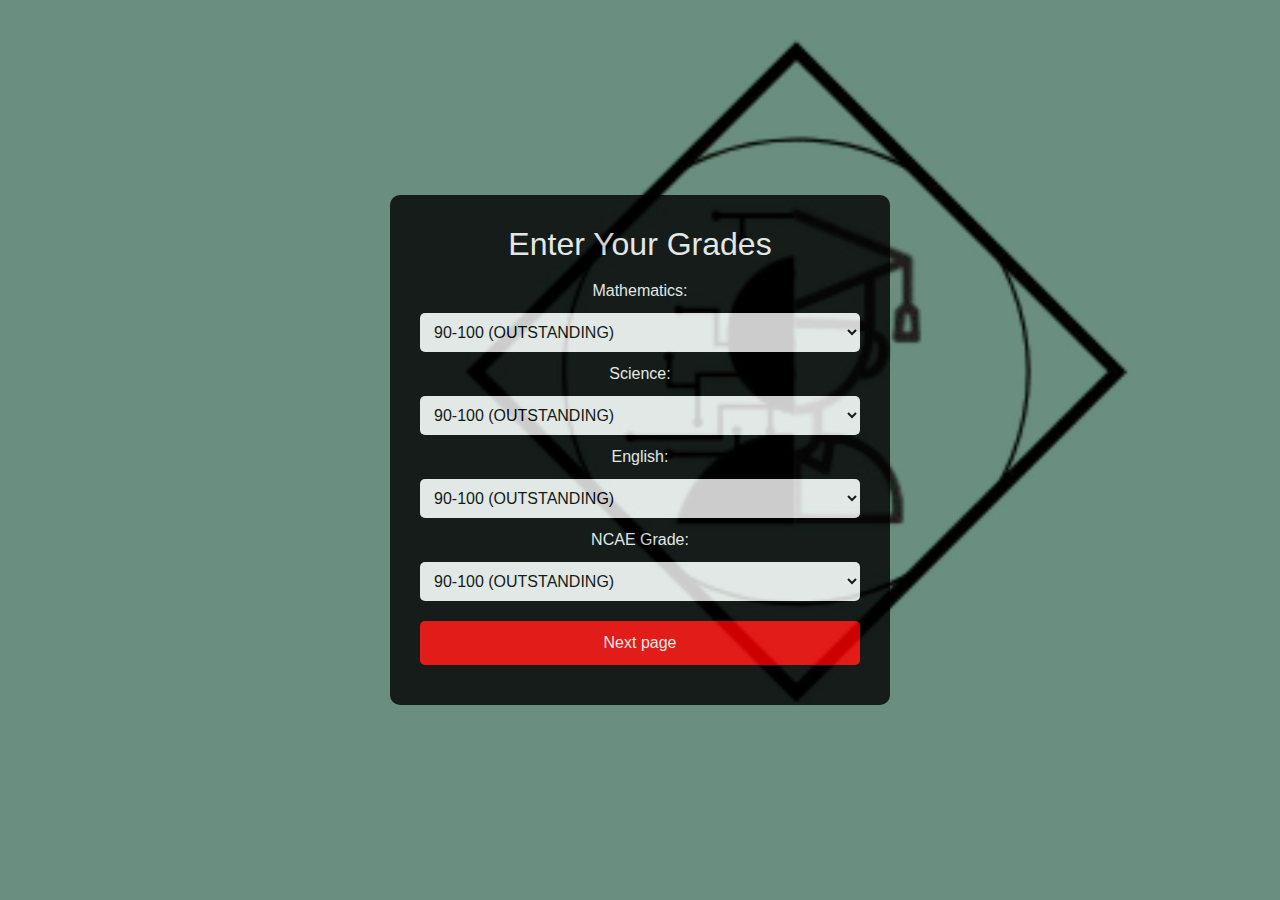
<file: templates/studentgrade.html>
<!DOCTYPE html>
<html lang="en">
<head>
    <meta charset="UTF-8">
    <meta name="viewport" content="width=device-width, initial-scale=1.0">
    <title>Student Grades Form</title>
    <link href="https://cdn.jsdelivr.net/npm/bootstrap@5.3.2/dist/css/bootstrap.min.css" rel="stylesheet">
    <!-- CSS Link -->
    <link rel="stylesheet" href="../static/grade-style.css">
    <style>
        body {
            animation: fadeIn 1s ease-in-out;
            color: white;
        }
        @keyframes fadeIn {
            from { opacity: 0; }
            to { opacity: 1; }
        }
    </style>
</head>
<body>
    <!-- <div class="container fixed-nav">
        <ul class="nav nav-tabs justify-content-center">
            <li class="nav-item">
                <a class="nav-link text-dark" href="#">Strand</a>
            </li>
            <li class="nav-item">
                <a class="nav-link active" href="#">Hobbies, Interest, and Career Aspirations</a>
            </li>
            <li class="nav-item">
                <a class="nav-link text-dark" href="#">Grades and Exam Results</a>
            </li>
            <li class="nav-item">
                <a class="nav-link text-dark" href="#">Personality Test</a>
            </li>
            <li class="nav-item">
                <a class="nav-link text-dark" href="#">Submit</a>
            </li>
        </ul> -->
    </div>
    <div class="main-container">
        <h2>Enter Your Grades</h2>
        
        <form id="gradeForm">
            <label for="Math">Mathematics:</label>
            <select id="Math" required>
                <!-- <option value="0">Select Grade</option> -->
                <option value="90-100 (OUTSTANDING)">90-100 (OUTSTANDING)</option>
                <option value="85-89 (VERY SATISFACTORY)">85-89 (VERY SATISFACTORY)</option>
                <option value="80-84 (SATISFACTORY)">80-84 (SATISFACTORY)</option>
                <option value="75-79 (FAIRLY SATISFACTORY)">75-79 (FAIRLY SATISFACTORY)</option>
                <option value="Below 75 (DO NOT MEET EXPECTATIONS)">Below 75 (DO NOT MEET EXPECTATIONS)</option>
            </select>
            
            <label for="Science">Science:</label>
            <select id="Science" required>
                <!-- <option value="0">Select Grade</option> -->
                <option value="90-100 (OUTSTANDING)">90-100 (OUTSTANDING)</option>
                <option value="85-89 (VERY SATISFACTORY)">85-89 (VERY SATISFACTORY)</option>
                <option value="80-84 (SATISFACTORY)">80-84 (SATISFACTORY)</option>
                <option value="75-79 (FAIRLY SATISFACTORY)">75-79 (FAIRLY SATISFACTORY)</option>
                <option value="Below 75 (DO NOT MEET EXPECTATIONS)">Below 75 (DO NOT MEET EXPECTATIONS)</option>
            </select>
            
            <label for="English">English:</label>
            <select id="English" required>
                <!-- <option value="0">Select Grade</option> -->
                <option value="90-100 (OUTSTANDING)">90-100 (OUTSTANDING)</option>
                <option value="85-89 (VERY SATISFACTORY)">85-89 (VERY SATISFACTORY)</option>
                <option value="80-84 (SATISFACTORY)">80-84 (SATISFACTORY)</option>
                <option value="75-79 (FAIRLY SATISFACTORY)">75-79 (FAIRLY SATISFACTORY)</option>
                <option value="Below 75 (DO NOT MEET EXPECTATIONS)">Below 75 (DO NOT MEET EXPECTATIONS)</option>
            </select>
            
            <label for="NCAE">NCAE Grade:</label>
            <select id="NCAE" required>
                <!-- <option value="0">Select Grade</option> -->
                <option value="90-100 (OUTSTANDING)">90-100 (OUTSTANDING)</option>
                <option value="85-89 (VERY SATISFACTORY)">85-89 (VERY SATISFACTORY)</option>
                <option value="80-84 (SATISFACTORY)">80-84 (SATISFACTORY)</option>
                <option value="75-79 (FAIRLY SATISFACTORY)">75-79 (FAIRLY SATISFACTORY)</option>
                <option value="Below 75 (DO NOT MEET EXPECTATIONS)">Below 75 (DO NOT MEET EXPECTATIONS)</option>
            </select>
            
            <button type="submit" onclick="submitGrades()">Next page</button>
        </form>
    </div>
    <script>
        const selectMath = document.getElementById('Math');
        const selectScience = document.getElementById('Science');
        const selectEnglish = document.getElementById('English');
        const selectNCAE = document.getElementById('NCAE');

        function submitGrades() {
            const gradeArray = [
                document.getElementById("Math").value,
                document.getElementById("Science").value,
                document.getElementById("English").value,
                document.getElementById("NCAE").value
            ];

            const form = document.createElement("form");
            form.method = "POST";
            form.action = "/studentgrade";

            const input = document.createElement("input");
            input.type = "hidden";
            input.name = "grades";
            input.value = JSON.stringify(gradeArray);
            form.appendChild(input);

            document.body.appendChild(form);
            form.submit();
        }
    </script>
    <!-- <script>
        function sendGrades(event) {
            event.preventDefault();
            const form = document.getElementById("gradeForm");
            const formData = new FormData(form);
        
            const submitForm = document.createElement("form");
            submitForm.method = "POST";
            submitForm.action = "/studentgrade"; // Flask endpoint
        
            ["Math", "Science", "English", "NCAE"].forEach(subject => {
                const input = document.createElement("input");
                input.type = "hidden";
                input.name = subject;
                input.value = formData.get(subject);
                submitForm.appendChild(input);
            });
        
            document.body.appendChild(submitForm);
            submitForm.submit();
        }
    </script> -->
        
</body>
</html>
</file>
<file: static/index-style.css>
/*Index Page CSS Formatting*/
/*===========================================================*/
/*sets UE wallpaper as fullscreen background*/
body{
    background-image:url('Images/wallpaper.jpg');
    background-attachment:fixed;
    background-repeat: no-repeat;
    background-size: cover;
    font-family: Roobert,-apple-system,BlinkMacSystemFont,"Segoe UI",Helvetica,Arial,sans-serif,"Apple Color Emoji","Segoe UI Emoji","Segoe UI Symbol";
}

/*height and width for container size
  margin auto centers, top and left are adjusted for ideal placement
  border radius for rounded edges
  */
.login-form {
    height: 550px;
    width: 650px;
    margin-top: 8%;
    margin-bottom: auto;
    margin-left: 50%;
    border-radius: 25px;
    padding: 20px;
    background: black;
    opacity: 0.8;
    overflow: hidden;
}

/*input box design*/
.user {
    width: 80%;
    padding: 10px;
    box-sizing: border-box;
    border-radius: 7px;
    font-size: 20px;
}

/*submit button design*/
.submit {
    padding: 10px 20px;
    box-sizing: border-box;
    border-radius: 7px;
    font-size: 14px;
    background-color: red;
    color: white;
    text-decoration: none;
    font-weight: bold;
}

input[type="radio"] {
  display: none;
}

/*login and admin slider design*/
.login-form .slide-controls {
  position: relative;
  display: flex;
  height: 50px;
  width: 70%;
  overflow: hidden;
  margin: 30px 0 10px 0;
  justify-content: space-between;
  border: 1px solid lightgrey;
  border-radius: 15px;
}

.slide-controls .slide {
  height: 100%;
  width: 100%;
  color: #fff;
  font-size: 22px;
  font-weight: 500;
  text-align: center;
  line-height: 48px;
  cursor: pointer;
  z-index: 1;
  transition: all 0.6s ease;
}

.slide-controls label.signup {
  color: #000;
}

.slide-controls .slider-tab {
  position: absolute;
  height: 100%;
  width: 50%;
  left: 0;
  z-index: 0;
  border-radius: 15px;
  background: red;
  transition: all 0.6s cubic-bezier(0.68, -0.55, 0.265, 1.55);
}

#signup:checked ~ .slider-tab {
  left: 50%;
}
#signup:checked ~ label.signup {
  color: #fff;
  cursor: default;
  user-select: none;
}
#signup:checked ~ label.login {
  color: #000;
}
#login:checked ~ label.signup {
  color: #000;
}
#login:checked ~ label.login {
  cursor: default;
  user-select: none;
}

/*===========================================================*/

/*input container design*/
.login-form .form-container {
  width: 100%;
  overflow: hidden;
  padding-left: 15%;
}
.form-container .form-inner {
  display: flex;
  width: 200%;
}
.form-container .form-inner form {
  width: 50%;
  transition: all 0.6s cubic-bezier(0.68, -0.55, 0.265, 1.55);
}

/*input boxes design*/
.form-inner form .field {
  height: 50px;
  width: 100%;
  margin-top: 20px;
}
.form-inner form .field input {
  height: 100%;
  width: 80%;
  outline: none;
  padding-left: 15px;
  border-radius: 15px;
  border: 1px solid lightgrey;
  border-bottom-width: 2px;
  font-size: 17px;
  transition: all 0.3s ease;
}
.form-inner form .field input:focus {
  border-color: red;
}
.form-inner form .field input::placeholder {
  color: #999;
  transition: all 0.3s ease;
}
form .field input:focus::placeholder {
  color: red;
}

form .btn {
  height: 50px;
  width: 60%;
  border-radius: 15px;
  position: relative;
  overflow: hidden;
}
form .btn .btn-layer {
  height: 100%;
  width: 160%;
  position: absolute;
  left: -100%;
  background: red;
  border-radius: 15px;
  transition: all 0.4s ease;
}

form .btn input[type="submit"] {
  height: 100%;
  width: 60%;
  z-index: 1;
  position: relative;
  background: none;
  border: none;
  color: #fff;
  padding-left: 0;
  border-radius: 15px;
  font-size: 20px;
  font-weight: 500;
  cursor: pointer;
}

form .btn input[type="submit"]:hover {
  background-color: darkred;
}
</file>
<file: static/personality-styles.css>
body {
    background-image:url('Images/wallpaper.jpg');
    background-attachment:fixed;
    background-repeat: no-repeat;
    background-size: cover;
    font-family: Roobert,-apple-system,BlinkMacSystemFont,"Segoe UI",Helvetica,Arial,sans-serif,"Apple Color Emoji","Segoe UI Emoji","Segoe UI Symbol";
    padding: 20px;
    justify-content: center;
    align-items: center;
    height: 100vh;
}
.card-contain {
    background: black;
    opacity: 0.8;
    border-radius: 8px;
    padding: 30px 100px;
    box-shadow: 0 2px 5px rgba(0,0,0,0.1);
    max-width: 1000px;
    width: 100%;
    text-align: center;
    box-sizing: border-box;

    position: absolute;
    top: 50%;
    left: calc(100px + 50%);
    transform: translate(-50%, -50%);
    min-height: 550px;

    display: flex;
    justify-content: center;
    align-items: center;
}

.card-inner {
    width: 100%;
}

.slide-contain {
    margin: 20px 0;
}
.slide-contain input[type="range"] {
    width: 100%;
    height: 25px;
}
.slider-labels-style {
    position: relative;
    width: 100%;
    margin-top: 10px;
    height: 20px;
    padding: 0 15px; /* Add padding to prevent clipping */
    box-sizing: border-box;
}

.slider-labels-style span {
    position: absolute;
    transform: translateX(-50%);
    width: max-content;
    font-size: 1em;
    white-space: nowrap;
}

.slider-labels-style span:nth-child(1) { left: 0%; text-align: left; }
.slider-labels-style span:nth-child(2) { left: 25%; }
.slider-labels-style span:nth-child(3) { left: 50%; }
.slider-labels-style span:nth-child(4) { left: 75%; }
.slider-labels-style span:nth-child(5) { left: 100%; text-align: right; }

.navigation-buttons {
    margin-top: 20px;
    display: flex;
    justify-content: center;
    gap: 60px;
}
button {
    padding: 10px 20px;
    border: none;
    border-radius: 5px;
    background-color: red;
    color: white;
    cursor: pointer;
    font-weight: bold;
    font-size: 14px;
}
button:disabled {
    background-color: #ccc;
}
h2, h4, span {
    color: white;
}
.header-link {
    position: fixed; 
    top: 30px; 
    left: 10px; 
    color: #da5151; 
    text-decoration: none;
    font-size: 18px; 
    z-index: 1000; 
  }
  .header-link:hover {
    color: #da5151; 
    text-decoration: underline; 
    transition: color 0.3s; 
  }
  .header-link img {
    height: 1em; 
    vertical-align: middle; 
    margin-right: 5px; 
    max-height: 30px; 
  }
  .fixed-nav {
    position: fixed;
    display: flex;
    flex-direction: column;
    height: calc(100% - 70px); 
    top: 70px; 
    left: 0; 
    background-color: #da5151;
    width: 200px;
    border: 1px solid #fff; 
  }
  
  .nav-item, .nav-item-active {
    padding: 20px; 
    flex-grow: 1; 
    color: black; 
    text-decoration: none; 
    display: flex;
    align-items: center; 
    margin: 0; 
    position: relative; 
    border-bottom: 1px solid #fff; 
    transition: background-color 0.3s; 
  }
  
  .nav-item-active {
    color: white; 
    background-color: #dd2929; 
  }
  
  .nav-item:hover, .nav-item-active:hover {
    background-color: rgba(255, 255, 255, 0.2); 
  }
  
  .nav-icon {
    height: 30px; 
    width: auto; 
    margin-right: 10px; 
  }
  @media (max-width: 600px) {
    .container {
        width: 90%;
    }
  }
</file>
<file: static/hobby-style.css>
/*Hobbies Page CSS Formatting*/
/*===========================================================*/
/*sets UE wallpaper as fullscreen background*/
body{
    background-image:url('Images/form-wallpaper.jpg');
    background-attachment:fixed;
    background-repeat: no-repeat;
    background-size: cover;
    font-family: Roobert,-apple-system,BlinkMacSystemFont,"Segoe UI",Helvetica,Arial,sans-serif,"Apple Color Emoji","Segoe UI Emoji","Segoe UI Symbol";
}

.nav-item{
    padding:10px 0 0 10px;
  }

/*container design (header and questionnaire*/
.main-container {
    max-width: 600px;
    margin: auto;
    position: relative;
}
  
.header-container {
    text-align: center;
    font-size: 24px;
    font-weight: bold;
    background-color: black;
    border-radius: 10px;
    padding: 10px;
    margin-bottom: 20px;
    opacity: 0.7;
    transition: transform 0.3s, box-shadow 0.3s;
}

.content-container {
    padding: 20px;
    background-color: black;
    border-radius: 10px;
    opacity: 0.7;
    text-align: center;
    transition: box-shadow 0.3s;
}

/*input box design*/
input, textarea {
    width: 90%;
    padding: 10px;
    margin-top: 10px;
    border-radius: 5px;
    border: none;
    background-color: rgba(255, 255, 255, 0.1);
    color: white;
    transition: all 0.3s;
}

input:hover, textarea:hover {
    background-color: rgba(255, 255, 255, 0.2);
}

input:focus, textarea:focus {
    outline: none;
    box-shadow: 0 0 10px white;
}

button {
    background-color: red;
    color: white;
    border: none;
    padding: 10px 20px;
    font-size: 16px;
    cursor: pointer;
    margin-top: 15px;
    border-radius: 10px;
    transition: background-color 0.3s, transform 0.3s;
}

button:hover {
    background-color: darkred;
    transform: scale(1.05);
}
</file>
<file: static/personality-style.css>
/*Sets UE wallpaper as fullscreen background*/
body{
    background-image:url('Images/wallpaper.jpg');
    background-attachment:fixed;
    background-repeat: no-repeat;
    background-size: cover;
    font-family: Roobert,-apple-system,BlinkMacSystemFont,"Segoe UI",Helvetica,Arial,sans-serif,"Apple Color Emoji","Segoe UI Emoji","Segoe UI Symbol";
}

/*height and width for container size
  margin auto centers, top and left are adjusted for ideal placement
  border radius for rounded edges
  */
.login-form {
    height: 550px;
    width: 650px;
    margin-top: 8%;
    margin-bottom: auto;
    margin-left: 50%;
    border-radius: 25px;
    padding: 20px;
    background: black;
    opacity: 0.7;
    overflow: hidden;
}

/*input box design*/
.user {
    width: 80%;
    padding: 10px;
    box-sizing: border-box;
    border-radius: 7px;
    font-size: 20px;
}

/*submit button design*/
.submit {
    padding: 10px 20px;
    box-sizing: border-box;
    border-radius: 7px;
    font-size: 14px;
    background-color: red;
    color: white;
    text-decoration: none;
    font-weight: bold;
}

input[type="radio"] {
  display: none;
}

/*login and admin slider design*/
.login-form .slide-controls {
  position: relative;
  display: flex;
  height: 50px;
  width: 70%;
  overflow: hidden;
  margin: 30px 0 10px 0;
  justify-content: space-between;
  border: 1px solid lightgrey;
  border-radius: 15px;
}

.slide-controls .slide {
  height: 100%;
  width: 100%;
  color: #fff;
  font-size: 22px;
  font-weight: 500;
  text-align: center;
  line-height: 48px;
  cursor: pointer;
  z-index: 1;
  transition: all 0.6s ease;
}

.slide-controls label.signup {
  color: #000;
}

.slide-controls .slider-tab {
  position: absolute;
  height: 100%;
  width: 50%;
  left: 0;
  z-index: 0;
  border-radius: 15px;
  /* background: -webkit-linear-gradient(left, #f50a0a, #f72720, #f13030, #f5533d); */
  background: red;
  transition: all 0.6s cubic-bezier(0.68, -0.55, 0.265, 1.55);
}

#signup:checked ~ .slider-tab {
  left: 50%;
}
#signup:checked ~ label.signup {
  color: #fff;
  cursor: default;
  user-select: none;
}
#signup:checked ~ label.login {
  color: #000;
}
#login:checked ~ label.signup {
  color: #000;
}
#login:checked ~ label.login {
  cursor: default;
  user-select: none;
}

/*===========================================================*/

/*input container design*/
.login-form .form-container {
  width: 100%;
  overflow: hidden;
  padding-left: 15%;
}
.form-container .form-inner {
  display: flex;
  width: 200%;
}
.form-container .form-inner form {
  width: 50%;
  transition: all 0.6s cubic-bezier(0.68, -0.55, 0.265, 1.55);
}

/*input boxes design*/
.form-inner form .field {
  height: 50px;
  width: 100%;
  margin-top: 20px;
}
.form-inner form .field input {
  height: 100%;
  width: 80%;
  outline: none;
  padding-left: 15px;
  border-radius: 15px;
  border: 1px solid lightgrey;
  border-bottom-width: 2px;
  font-size: 17px;
  transition: all 0.3s ease;
}
.form-inner form .field input:focus {
  border-color: #1a75ff;
  /* box-shadow: inset 0 0 3px #fb6aae; */
}
.form-inner form .field input::placeholder {
  color: #999;
  transition: all 0.3s ease;
}
form .field input:focus::placeholder {
  color: #1a75ff;
}

form .btn {
  height: 50px;
  width: 60%;
  border-radius: 15px;
  position: relative;
  overflow: hidden;
}
form .btn .btn-layer {
  height: 100%;
  width: 160%;
  position: absolute;
  left: -100%;
  /* background: -webkit-linear-gradient(
    right,
    #003366,
    #004080,
    #0059b3,
    #0073e6
  ); */
  background: red;
  border-radius: 15px;
  transition: all 0.4s ease;
}
/* form .btn:hover .btn-layer {
  left: 0;
} */
form .btn input[type="submit"] {
  height: 100%;
  width: 60%;
  z-index: 1;
  position: relative;
  background: none;
  border: none;
  color: #fff;
  padding-left: 0;
  border-radius: 15px;
  font-size: 20px;
  font-weight: 500;
  cursor: pointer;
}

/* strand and demographics page*/
.nav-item{
  padding:10px 0 0 10px;
}
.main-page {
  background: black;
  color:white;
  font-size:20px;
  opacity: 0.7;
  border-radius: 8px;
  box-shadow: 0 4px 10px rgba(0, 0, 0, 0.1);
  margin-left: 250px;
  padding: 60px;
  margin: 0 auto;
  text-align: center;
  max-width: 950px; 
}
@media (max-width: 600px) {
  .container {
      width: 90%;
  }
}
.strand-box, .income-box{
  background-color: #fff1f3;
  color: rgb(0, 0, 0);
  border-radius: 5px;
  padding: 30px;
  margin: 10px 0;
  cursor: pointer;
  padding:20px;
  transition: background-color 0.3s;
}
.strand-box:hover, .grade:hover, .age-box:hover, .income-box:hover, .gender-box:hover{
  background-color: #c32441;
  color:white;
}
.nav-tabs .nav-link.active{
  color:white;
  background-color: #c32441;
}
.age-container{
  display:flex;
  flex-wrap:wrap;
  justify-content:center;
  align-items:space-between;
}
.age-box{
  background-color: #fff1f3;
  color: rgb(0, 0, 0);
  border-radius: 5px;
  padding:15px;
  margin: 10px;
  cursor: pointer;
  padding:20px;
  flex:1;
  text-align:center;
  transition: background-color 0.3s;
}
.grade{
  border-radius: 5px;
  background-color: #fff1f3;
  color:rgb(0, 0, 0);
  padding:20px;
  margin:10px;
  max-width: 400px;
  height:80px autp;
  flex: 1;
  cursor:pointer;
  transition:background-color 0.3s;
}
.grade-container{
  display:flex;
  flex:wrap;
}
.gender-box{
  background-color: #fff1f3;
  color: rgb(0, 0, 0);
  border-radius: 5px;
  padding: 30px;
  margin: 10px 0;
  cursor: pointer;
  padding:20px;
  transition: background-color 0.3s;
}
.selected {
  background-color: #c32441; 
  color: white;
}


 /* personality type test*/
 .slider-question-container {
  background: black;
  opacity: 0.7;
  border-radius: 25px;
  padding: 30px;
  max-width: 700px;
  margin: 50px auto;
  color: white;
  font-size: 18px;
  text-align: center;
}

.question-text {
  margin-bottom: 30px;
  font-size: 22px;
}

.slider-container {
  width: 80%;
  margin: 0 auto 30px;
}

input[type=range] {
  -webkit-appearance: none;
  width: 100%;
  height: 8px;
  border-radius: 5px;
  background: #d3d3d3;
  outline: none;
}

input[type=range]::-webkit-slider-thumb {
  -webkit-appearance: none;
  appearance: none;
  width: 30px;
  height: 30px;
  border-radius: 50%;
  background: red;
  cursor: pointer;
}

.button-group {
  display: flex;
  justify-content: space-between;
}

.nav-button {
  background-color: red;
  color: white;
  padding: 10px 20px;
  border-radius: 7px;
  font-weight: bold;
  cursor: pointer;
  border: none;
}

.nav-button:disabled {
  background-color: gray;
  cursor: not-allowed;
}

.question-count {
  font-size: 16px;
  margin-bottom: 10px;
}

.navigation{
  padding-top: 80px;
}

#prevBtn, #nextBtn{
  padding: 8px;
  margin: 10px;
  border-radius: 14px; 
}

.navigation button {
  padding: 10px 20px;
  font-size: 16px;
  background-color: red;
  border: none;
  border-radius: 10px;
  color: white;
  cursor: pointer;
  transition: background-color 0.3s ease;
}

/* Hover effect when the button is enabled */
.navigation button:hover:not(:disabled) {
  background-color: darkred;
}

/* Disabled button styling */
.navigation button:disabled {
  background-color: #777;
  cursor: not-allowed;
}

label.pertype-ans{
  margin:10px;
  padding:12px

}
</file>
<file: static/strand-style.css>
/*Sets UE wallpaper as fullscreen background*/
body{
    background-image:url('Images/form-wallpaper.jpg');
    background-attachment:fixed;
    background-repeat: no-repeat;
    background-size: cover;
    font-family: Roobert,-apple-system,BlinkMacSystemFont,"Segoe UI",Helvetica,Arial,sans-serif,"Apple Color Emoji","Segoe UI Emoji","Segoe UI Symbol";
}

/*strand and demographics page*/
.nav-item{
  padding:10px 0 0 10px;
}
.main-page {
  background: black;
  color:white;
  font-size:20px; 
  opacity: 0.8;
  border-radius: 8px;
  box-shadow: 0 4px 10px rgba(0, 0, 0, 0.1);
  margin-left: 250px;
  padding: 60px;
  margin: 0 auto;
  text-align: center;
  max-width: 950px; 
}
@media (max-width: 600px) {
  .container {
      width: 90%;
  }
}
.strand-box, .income-box{
  background-color: #fff1f3;
  color: rgb(0, 0, 0);
  border-radius: 5px;
  padding: 30px;
  margin: 10px 0;
  cursor: pointer;
  padding:20px;
  transition: background-color 0.3s;
}
.strand-box:hover, .grade:hover, .age-box:hover, .income-box:hover, .gender-box:hover{
  background-color: #c32441;
  color:white;
}
.nav-tabs .nav-link.active{
  color:white;
  background-color: #c32441;
}
.age-container{
  display:flex;
  flex-wrap:wrap;
  justify-content:center;
  align-items:space-between;
}
.age-box{
  background-color: #fff1f3;
  color: rgb(0, 0, 0);
  border-radius: 5px;
  padding:15px;
  margin: 10px;
  cursor: pointer;
  padding:20px;
  flex:1;
  text-align:center;
  transition: background-color 0.3s;
}
.grade{
  border-radius: 5px;
  background-color: #fff1f3;
  color:rgb(0, 0, 0);
  padding:20px;
  margin:10px;
  max-width: 400px;
  height:80px autp;
  flex: 1;
  cursor:pointer;
  transition:background-color 0.3s;
}
.grade-container{
  display:flex;
  flex:wrap;
}
.gender-box{
  background-color: #fff1f3;
  color: rgb(0, 0, 0);
  border-radius: 5px;
  padding: 30px;
  margin: 10px 0;
  cursor: pointer;
  padding:20px;
  transition: background-color 0.3s;
}
.selected {
  background-color: #c32441; 
  color: white;
}
</file>
<file: static/index-style1.css>
/*Sets UE wallpaper as fullscreen background*/
body{
    background-image:url('Images/wallpaper.jpg');
    background-attachment:fixed;
    background-repeat: no-repeat;
    background-size: cover;
    font-family: Roobert,-apple-system,BlinkMacSystemFont,"Segoe UI",Helvetica,Arial,sans-serif,"Apple Color Emoji","Segoe UI Emoji","Segoe UI Symbol";
}

/*height and width for container size
  margin auto centers, top and left are adjusted for ideal placement
  border radius for rounded edges
  */
.login-form {
    height: 550px;
    width: 650px;
    margin-top: 8%;
    margin-bottom: auto;
    margin-left: 50%;
    border-radius: 25px;
    padding: 20px;
    background: black;
    opacity: 0.7;
    overflow: hidden;
}

/*input box design*/
.user {
    width: 80%;
    padding: 10px;
    box-sizing: border-box;
    border-radius: 7px;
    font-size: 20px;
}

/*submit button design*/
.submit {
    padding: 10px 20px;
    box-sizing: border-box;
    border-radius: 7px;
    font-size: 14px;
    background-color: red;
    color: white;
    text-decoration: none;
    font-weight: bold;
}

input[type="radio"] {
  display: none;
}

/*login and admin slider design*/
.login-form .slide-controls {
  position: relative;
  display: flex;
  height: 50px;
  width: 70%;
  overflow: hidden;
  margin: 30px 0 10px 0;
  justify-content: space-between;
  border: 1px solid lightgrey;
  border-radius: 15px;
}

.slide-controls .slide {
  height: 100%;
  width: 100%;
  color: #fff;
  font-size: 22px;
  font-weight: 500;
  text-align: center;
  line-height: 48px;
  cursor: pointer;
  z-index: 1;
  transition: all 0.6s ease;
}

.slide-controls label.signup {
  color: #000;
}

.slide-controls .slider-tab {
  position: absolute;
  height: 100%;
  width: 50%;
  left: 0;
  z-index: 0;
  border-radius: 15px;
  /* background: -webkit-linear-gradient(left, #f50a0a, #f72720, #f13030, #f5533d); */
  background: red;
  transition: all 0.6s cubic-bezier(0.68, -0.55, 0.265, 1.55);
}

#signup:checked ~ .slider-tab {
  left: 50%;
}
#signup:checked ~ label.signup {
  color: #fff;
  cursor: default;
  user-select: none;
}
#signup:checked ~ label.login {
  color: #000;
}
#login:checked ~ label.signup {
  color: #000;
}
#login:checked ~ label.login {
  cursor: default;
  user-select: none;
}

/*===========================================================*/

/*input container design*/
.login-form .form-container {
  width: 100%;
  overflow: hidden;
  padding-left: 15%;
}
.form-container .form-inner {
  display: flex;
  width: 200%;
}
.form-container .form-inner form {
  width: 50%;
  transition: all 0.6s cubic-bezier(0.68, -0.55, 0.265, 1.55);
}

/*input boxes design*/
.form-inner form .field {
  height: 50px;
  width: 100%;
  margin-top: 20px;
}
.form-inner form .field input {
  height: 100%;
  width: 80%;
  outline: none;
  padding-left: 15px;
  border-radius: 15px;
  border: 1px solid lightgrey;
  border-bottom-width: 2px;
  font-size: 17px;
  transition: all 0.3s ease;
}
.form-inner form .field input:focus {
  border-color: #1a75ff;
  /* box-shadow: inset 0 0 3px #fb6aae; */
}
.form-inner form .field input::placeholder {
  color: #999;
  transition: all 0.3s ease;
}
form .field input:focus::placeholder {
  color: #1a75ff;
}

form .btn {
  height: 50px;
  width: 60%;
  border-radius: 15px;
  position: relative;
  overflow: hidden;
}
form .btn .btn-layer {
  height: 100%;
  width: 160%;
  position: absolute;
  left: -100%;
  /* background: -webkit-linear-gradient(
    right,
    #003366,
    #004080,
    #0059b3,
    #0073e6
  ); */
  background: red;
  border-radius: 15px;
  transition: all 0.4s ease;
}
/* form .btn:hover .btn-layer {
  left: 0;
} */
form .btn input[type="submit"] {
  height: 100%;
  width: 60%;
  z-index: 1;
  position: relative;
  background: none;
  border: none;
  color: #fff;
  padding-left: 0;
  border-radius: 15px;
  font-size: 20px;
  font-weight: 500;
  cursor: pointer;
}

/* strand and demographics page*/
.header-link {
  position: fixed; 
  top: 30px; 
  left: 10px; 
  color: #da5151; 
  text-decoration: none;
  font-size: 18px; 
  z-index: 1000; 
}
.header-link:hover {
  color: #da5151; 
  text-decoration: underline; 
  transition: color 0.3s; 
}
.header-link img {
  height: 1em; 
  vertical-align: middle; 
  margin-right: 5px; 
  max-height: 30px; 
}
.fixed-nav {
  position: fixed;
  display: flex;
  flex-direction: column;
  height: calc(100% - 70px); 
  top: 70px; 
  left: 0; 
  background-color: #da5151;
  width: 200px;
  border: 1px solid #fff; 
}

.nav-item, .nav-item-active {
  padding: 20px; 
  flex-grow: 1; 
  color: black; 
  text-decoration: none; 
  display: flex;
  align-items: center; 
  margin: 0; 
  position: relative; 
  border-bottom: 1px solid #fff; 
  transition: background-color 0.3s; 
}

.nav-item-active {
  color: white; 
  background-color: #dd2929; 
}

.nav-item:hover, .nav-item-active:hover {
  background-color: rgba(255, 255, 255, 0.2); 
}

.nav-icon {
  height: 30px; 
  width: auto; 
  margin-right: 10px; 
}
@media (max-width: 600px) {
  .container {
      width: 90%;
  }
}
.main-page-strand,
.main-page-two,
.main-page-three {
    background: black;
    color: white;
    opacity: 0.7;
    border-radius: 8px;
    box-shadow: 0 4px 10px rgba(0, 0, 0, 0.1);
    display: flex;
    flex-direction: column;
    justify-content: space-between; 
    align-items: center;
    box-sizing: border-box;
    padding: 30px;
}
.main-page-strand {
  width: 25%; 
  margin-left: 18%;
}
.main-page-two {
  width: 23%;
}

.main-page-three {
  width: 24%;

  margin-right: 5%;
}

.strand-box{
  background-color: #fff1f3;
  color: rgb(0, 0, 0);
  border-radius: 5px;
  padding: 10px;
  margin: 10px 0;
  flex-grow: 1; 
  display: flex;
  font-size: 20px;
  justify-content: center;
  align-items: center;
  width: 95%;
  box-sizing: border-box;
  font-weight: bold;
}

.flex-container {
  display: flex; 
  justify-content: space-between; 
  align-items: stretch; 
  margin: 0 auto; 
  width: 100%; 
  gap:-1%;
}
.income-box{
  background-color: #fff1f3;
  color: rgb(0, 0, 0);
  border-radius: 5px;
  padding: 30px;
  margin: 10px 0;
  cursor: pointer;
  padding:20px;
  transition: background-color 0.3s;
}
.strand-box:hover, .grade:hover, .age-box:hover, .income-box:hover, .gender-box:hover{
  background-color: #c32441;
  color:white;
  scale: 1.05;
  transition: all 0.3s ease;
}
.grade{
  background-color: #fff1f3;
  color: rgb(0, 0, 0);
  border-radius: 5px;
  padding: 10px;
  margin: 10px 5px 0;
  cursor: pointer;
  flex-grow:1;
  display:flex;
  font-size: 20px;
  justify-content: center;
  align-items: center;
  width: 100%;
  box-sizing: border-box;
  font-weight: bold;
}
.age-container{
  display:flex;
  flex-wrap:wrap;
  justify-content:center;
  align-items:space-between;
}
.age-box{
  background-color: #fff1f3;
  color: rgb(0, 0, 0);
  border-radius: 5px;
  padding:10px;
  margin: 10px 0;
  cursor: pointer;
  flex:1;
  text-align:center;
  transition: background-color 0.3s;
  flex-grow:1;
  display:flex;
  font-size: 20px;
  justify-content: center;
  align-items: center;
  width: 100%;
  box-sizing: border-box;
  font-weight: bold;
}

.grade-container{
  display:flex;
  flex:wrap;
}
.gender-box{
  background-color: #fff1f3;
  color: rgb(0, 0, 0);
  border-radius: 5px;
  padding: 30px;
  margin: 10px 0;
  cursor: pointer;
  padding:20px;
  transition: background-color 0.3s;
}
.selected {
  background-color: #c32441; 
  color: white;
}
.btn{
  font-weight:bold;
}
.btn:hover{
  scale: 1.06;
  transition: all 0.5s ease;
}
</file>
<file: static/grade-style.css>
body{
    background-image:url('Images/form-wallpaper.jpg');
    background-attachment:fixed;
    background-repeat: no-repeat;
    background-size: cover;
    font-family: Roobert,-apple-system,BlinkMacSystemFont,"Segoe UI",Helvetica,Arial,sans-serif,"Apple Color Emoji","Segoe UI Emoji","Segoe UI Symbol";
    display: flex;
    justify-content: center;
    align-items: center;
    height: 100vh;
    margin: 0;
}
.main-container {
    background-color: black;
    padding: 30px;
    border-radius: 10px;
    width: 500px;
    text-align: center;
    color: white;
    opacity: 0.8;
}
h2 {
    margin-bottom: 15px;
}
select, button {
    width: 100%;
    padding: 10px;
    margin: 10px 0;
    border-radius: 5px;
    border: none;
}
select {
    background-color: white;
    color: black;
}
button {
    background-color: red;
    color: white;
    cursor: pointer;
}
button:hover {
    background-color: darkred;
}
</file>
